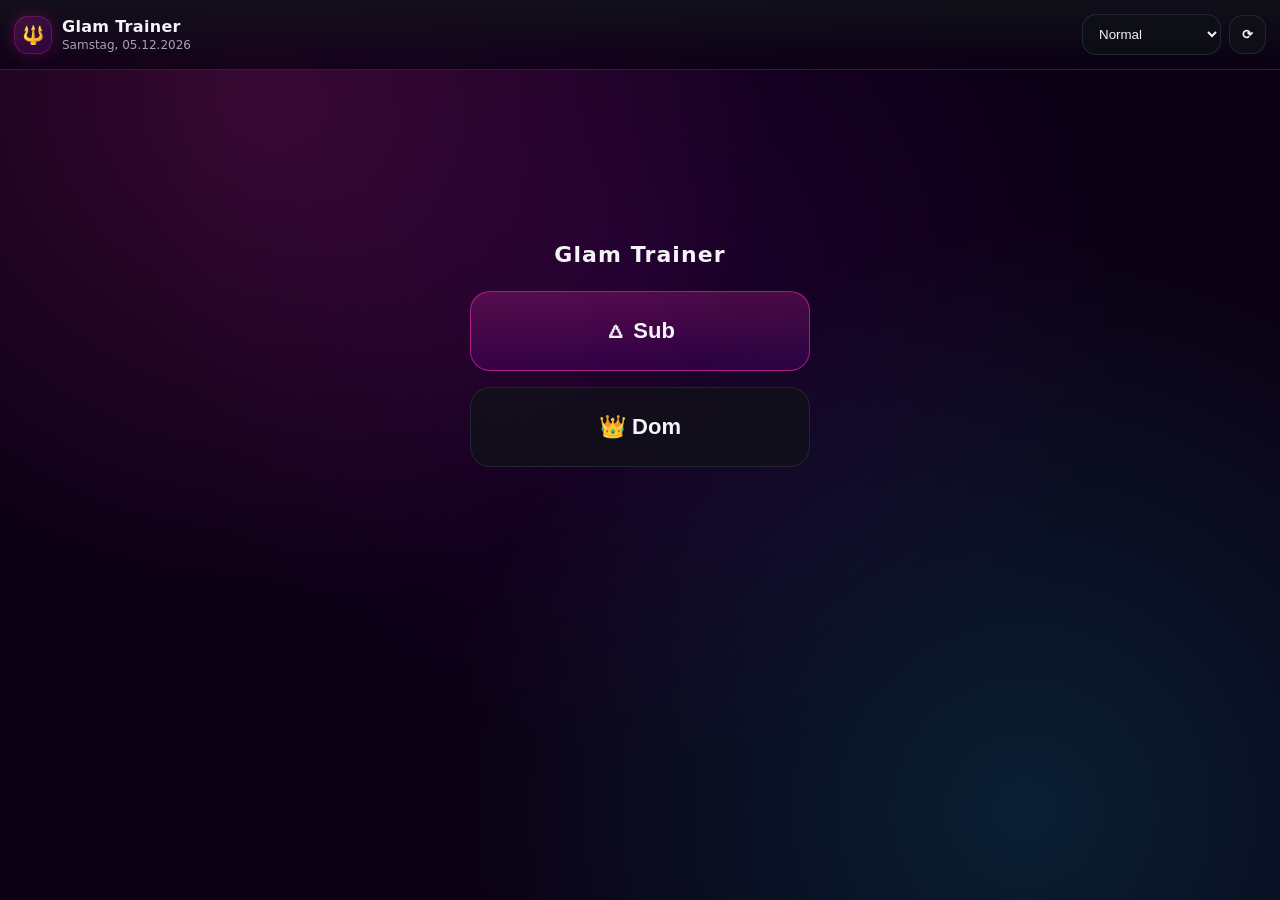
<file: index.html>
<!doctype html>
<html lang="de">
<head>
  <meta charset="utf-8" />
  <meta name="viewport" content="width=device-width, initial-scale=1" />
  <title>Glam Trainer</title>
  <meta name="theme-color" content="#0b0014" />
  <link rel="manifest" href="manifest.json" />
  <link rel="stylesheet" href="styles.css" />
</head>
<body>
  <div class="bg"></div>

  <header class="topbar">
    <div class="brand">
      <div class="brand-icon" aria-hidden="true">🔱</div>
      <div class="brand-text">
        <div class="brand-title">Glam Trainer</div>
        <div class="brand-sub" id="todayLabel"></div>
      </div>
    </div>
    <div class="top-actions">
      <select id="dayMode" class="select">
        <option value="aussetzen">Aussetzen</option>
        <option value="sanft">Sanft</option>
        <option value="normal" selected>Normal</option>
        <option value="herausfordernd">Herausfordernd</option>
      </select>
      <button class="btn secondary" id="btnSync" type="button" title="CSV neu laden">⟳</button>
    </div>
  </header>

  <main class="wrap">
    <section id="view"></section>
  </main>

  <nav class="bottomnav" id="bottomnav" style="display:none;"></nav>

  <div class="toast" id="toast" aria-live="polite"></div>

  <script src="app.js"></script>
</body>
</html>
</file>
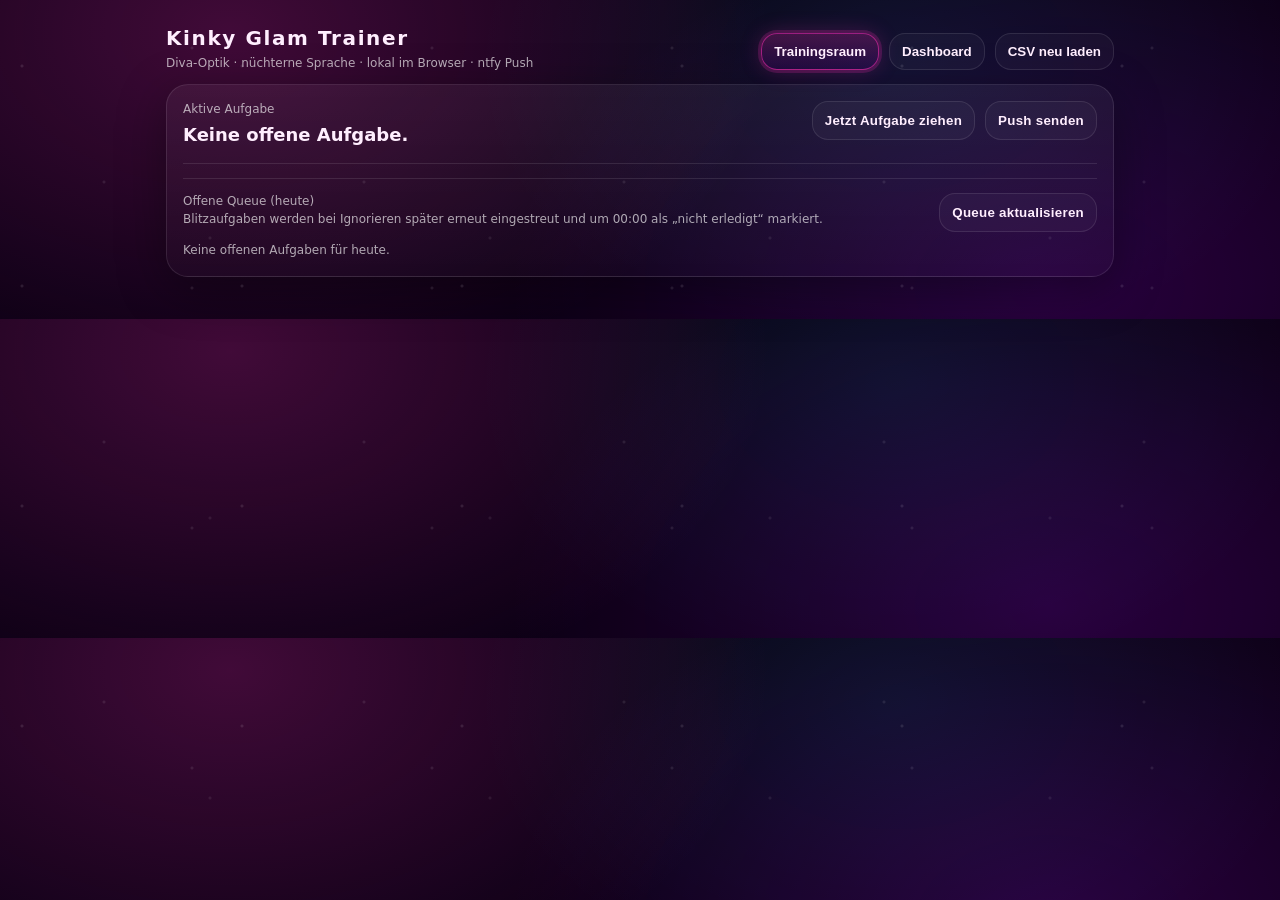
<file: Index.html>
<!doctype html>
<html lang="de">
<head>
<meta charset="utf-8" />
<meta name="viewport" content="width=device-width, initial-scale=1" />
<title>Kinky Glam Trainer</title>
<meta name="theme-color" content="#0b0014" />
<style>
:root{
  --bg:#0b0014;
  --panel:#12001f;
  --panel2:#170026;
  --line:rgba(255,255,255,.10);
  --text:#ffeefe;
  --muted:rgba(255,255,255,.65);
  --pink:#ff2fb7;
  --hot:#ff4fd4;
  --vio:#b300ff;
  --cyan:#00f0ff;
  --bad:#ff6ea8;
  --ok:#7dffbd;
  --r:22px;
}
*{box-sizing:border-box}
body{
  margin:0;
  color:var(--text);
  font-family:system-ui,-apple-system,Segoe UI,Roboto,Arial,sans-serif;
  background:
    radial-gradient(900px 600px at 18% 10%, rgba(255,47,183,.22), transparent 60%),
    radial-gradient(900px 600px at 82% 90%, rgba(179,0,255,.18), transparent 60%),
    radial-gradient(700px 500px at 70% 20%, rgba(0,240,255,.08), transparent 60%),
    var(--bg);
}
.wrap{max-width:980px;margin:0 auto;padding:26px 16px 42px}
header{
  display:flex;align-items:flex-end;justify-content:space-between;gap:12px;margin-bottom:14px
}
h1{margin:0;font-size:20px;font-weight:700;letter-spacing:.08em}
.sub{margin-top:6px;color:var(--muted);font-size:12px}
.topbar{
  display:flex;gap:10px;flex-wrap:wrap;align-items:center;justify-content:flex-end
}
.tab{
  border:1px solid var(--line);
  background:linear-gradient(180deg, rgba(255,47,183,.22), rgba(179,0,255,.10));
  color:var(--text);
  padding:10px 12px;border-radius:16px;cursor:pointer;font-weight:700
}
.tab.secondary{
  background:rgba(255,255,255,.03);
}
.tab.active{
  box-shadow:0 0 0 3px rgba(255,47,183,.18), 0 0 22px rgba(255,47,183,.22);
  border-color:rgba(255,47,183,.55);
}
.card{
  border:1px solid var(--line);
  background:linear-gradient(180deg, rgba(255,255,255,.05), rgba(255,255,255,.02));
  border-radius:var(--r);
  padding:16px;
  box-shadow:0 12px 48px rgba(0,0,0,.35);
}
.grid{display:grid;grid-template-columns:1.2fr .8fr;gap:14px}
@media (max-width:900px){.grid{grid-template-columns:1fr}}
.row{display:flex;gap:10px;flex-wrap:wrap;align-items:center}
.sep{height:1px;background:var(--line);margin:12px 0}
.small{color:var(--muted);font-size:12px;line-height:1.45}
label{font-size:12px;color:var(--muted);display:block;margin-bottom:6px}
input[type=text], input[type=number], input[type=time], select{
  width:100%;
  background:rgba(0,0,0,.22);
  border:1px solid var(--line);
  color:var(--text);
  padding:11px 12px;
  border-radius:16px;
  outline:none;
}
input[type=checkbox]{transform:scale(1.05)}
.btn{
  border:1px solid rgba(255,47,183,.55);
  background:linear-gradient(180deg, rgba(255,47,183,.28), rgba(179,0,255,.12));
  color:var(--text);
  padding:11px 12px;
  border-radius:16px;
  cursor:pointer;
  font-weight:800;
  letter-spacing:.02em;
}
.btn:hover{box-shadow:0 0 24px rgba(255,47,183,.18)}
.btn.secondary{
  border:1px solid var(--line);
  background:rgba(255,255,255,.03);
}
.btn.danger{
  border:1px solid rgba(255,110,168,.55);
  background:rgba(255,110,168,.10);
}
.pills{display:flex;gap:8px;flex-wrap:wrap}
.pill{
  padding:9px 10px;border-radius:999px;border:1px solid var(--line);
  background:rgba(255,255,255,.03);cursor:pointer;font-weight:750;font-size:12px
}
.pill.active{
  border-color:rgba(0,240,255,.55);
  box-shadow:0 0 0 3px rgba(0,240,255,.12);
}
.pill.off{opacity:.55}
.kpi{
  display:grid;grid-template-columns:repeat(2,minmax(0,1fr));gap:10px
}
.kpi .box{
  border:1px solid var(--line);
  background:rgba(0,0,0,.16);
  border-radius:18px;padding:12px
}
.kpi .n{font-size:18px;font-weight:900}
.kpi .t{font-size:12px;color:var(--muted);margin-top:4px}
.list{display:flex;flex-direction:column;gap:10px}
.entry{
  border:1px solid var(--line);
  background:rgba(0,0,0,.18);
  border-radius:18px;padding:12px
}
.entry .ts{font-size:12px;color:var(--muted);margin-bottom:6px}
.badge{display:inline-block;padding:4px 8px;border-radius:999px;border:1px solid var(--line);font-size:11px;color:var(--muted);margin-right:6px}
.badge.pink{border-color:rgba(255,47,183,.55);color:#ffd0f1}
.badge.cyan{border-color:rgba(0,240,255,.55);color:#c7fcff}
.badge.ok{border-color:rgba(125,255,189,.45);color:#c9ffe4}
.badge.bad{border-color:rgba(255,110,168,.45);color:#ffd0e2}
.toast{
  position:fixed;left:50%;transform:translateX(-50%);
  bottom:18px;z-index:50;
  background:rgba(16,0,30,.92);
  border:1px solid var(--line);
  padding:10px 12px;border-radius:16px;
  display:none;font-size:13px;
  box-shadow:0 16px 60px rgba(0,0,0,.5);
}
.error{
  display:none;margin-top:10px;
  border:1px solid rgba(255,110,168,.55);
  background:rgba(255,110,168,.10);
  padding:10px 12px;border-radius:16px;color:#ffe3ef
}
hr{border:0;height:1px;background:var(--line);margin:14px 0}
.glitter{
  position:fixed;inset:0;pointer-events:none;opacity:.15;
  background-image:
    radial-gradient(circle at 10% 30%, rgba(255,255,255,.7) 0 1px, transparent 2px),
    radial-gradient(circle at 40% 70%, rgba(255,255,255,.6) 0 1px, transparent 2px),
    radial-gradient(circle at 80% 20%, rgba(255,255,255,.6) 0 1px, transparent 2px),
    radial-gradient(circle at 75% 85%, rgba(255,255,255,.5) 0 1px, transparent 2px);
  background-size: 220px 220px, 260px 260px, 240px 240px, 280px 280px;
  animation: drift 18s linear infinite;
}
@keyframes drift{from{transform:translateY(0)}to{transform:translateY(-80px)}}
.scale{display:flex;gap:8px;flex-wrap:wrap}
.scale button{
  width:44px;height:40px;border-radius:14px;border:1px solid var(--line);
  background:rgba(255,255,255,.03);color:var(--text);cursor:pointer;font-weight:900
}
.scale button.active{
  border-color:rgba(255,47,183,.55);
  box-shadow:0 0 0 3px rgba(255,47,183,.15);
}
</style>
</head>
<body>
<div class="glitter"></div>
<div class="wrap">
  <header>
    <div>
      <h1>Kinky Glam Trainer</h1>
      <div class="sub">Diva-Optik · nüchterne Sprache · lokal im Browser · ntfy Push</div>
    </div>
    <div class="topbar">
      <button class="tab active" id="tabTrain">Trainingsraum</button>
      <button class="tab secondary" id="tabDash">Dashboard</button>
      <button class="tab secondary" id="btnReload">CSV neu laden</button>
    </div>
  </header>

  <div id="err" class="error"></div>

  <!-- Trainingsraum -->
  <div id="viewTrain" class="card">
    <div class="row" style="justify-content:space-between;align-items:flex-start">
      <div>
        <div class="small">Aktive Aufgabe</div>
        <div id="activeTitle" style="font-size:18px;font-weight:900;margin-top:6px">Keine offene Aufgabe.</div>
        <div id="activeMeta" class="small" style="margin-top:6px"></div>
      </div>
      <div class="row">
        <button class="btn secondary" id="btnGenerateNow">Jetzt Aufgabe ziehen</button>
        <button class="btn secondary" id="btnPushNow">Push senden</button>
      </div>
    </div>

    <div class="sep"></div>

    <div id="feedbackBlock" style="display:none;">
      <div class="row" style="gap:18px;align-items:flex-start">
        <div style="flex:1;min-width:240px">
          <div class="small">Gern gemacht (1–5)</div>
          <div class="scale" id="scaleGern"></div>
        </div>
        <div style="flex:1;min-width:240px">
          <div class="small">Leicht gefallen (1–5)</div>
          <div class="scale" id="scaleLeicht"></div>
        </div>
      </div>

      <div class="row" style="margin-top:12px">
        <button class="btn" id="btnDone">Erledigt speichern</button>
        <button class="btn secondary" id="btnAbort">Abbrechen</button>
      </div>

      <div class="small" style="margin-top:10px">Auch beim Abbrechen werden „gern“/„leicht“ gespeichert (für Ranking & Lernlogik).</div>
    </div>

    <hr>

    <div class="row" style="justify-content:space-between;align-items:flex-start">
      <div>
        <div class="small">Offene Queue (heute)</div>
        <div class="small">Blitzaufgaben werden bei Ignorieren später erneut eingestreut und um 00:00 als „nicht erledigt“ markiert.</div>
      </div>
      <div class="row">
        <button class="btn secondary" id="btnRefreshQueue">Queue aktualisieren</button>
      </div>
    </div>

    <div id="queueList" class="list" style="margin-top:10px"></div>
  </div>

  <!-- Dashboard -->
  <div id="viewDash" style="display:none;margin-top:14px">
    <div class="grid">
      <div class="card">
        <div class="row" style="justify-content:space-between">
          <div>
            <div class="small">Setup</div>
            <div style="font-weight:900;margin-top:6px">Topics</div>
          </div>
          <div class="small">Getrennt: Training / Reporting</div>
        </div>

        <div class="sep"></div>

        <div class="row">
          <div style="flex:1;min-width:240px">
            <label>ntfy Topic (Training)</label>
            <input type="text" id="topicTrain" placeholder="z.B. marlo-train-xyz">
          </div>
          <div style="flex:1;min-width:240px">
            <label>ntfy Topic (Reporting optional)</label>
            <input type="text" id="topicReport" placeholder="z.B. marlo-report-xyz">
          </div>
        </div>
        <div class="row">
          <div style="flex:1;min-width:240px">
            <label>ntfy Access Token (optional)</label>
            <input type="text" id="ntfyToken" placeholder="leer lassen, wenn nicht genutzt">
          </div>
          <div style="flex:1;min-width:240px">
            <label>Reporting aktiv</label>
            <div class="row" style="margin-top:10px">
              <label class="small" style="margin:0"><input type="checkbox" id="reportOnDone"> Bei erledigt/abbruch Push an Reporting-Topic</label>
            </div>
          </div>
        </div>

        <div class="row" style="margin-top:10px">
          <button class="btn secondary" id="btnSaveSettings">Speichern</button>
          <button class="btn secondary" id="btnTestPush">Push testen</button>
        </div>

        <hr>

        <div class="row" style="justify-content:space-between;align-items:flex-start">
          <div>
            <div style="font-weight:900">Aufgaben-Planer</div>
            <div class="small">Rubriken sind dynamisch aus tasks.csv. Pro Rubrik kannst du mehrere Aufgaben aktivieren oder „random aus Rubrik“.</div>
          </div>
          <div class="row">
            <button class="btn secondary" id="btnAddPlan">Plan hinzufügen</button>
          </div>
        </div>

        <div id="plans" class="list" style="margin-top:12px"></div>

        <hr>

        <div class="row" style="justify-content:space-between;align-items:flex-start">
          <div>
            <div style="font-weight:900">Ziele</div>
            <div class="small">Ziele kommen aus goals.csv. Mehrere Ziele können aktiv sein. Fortschritt über Stufen (1..Ende), % automatisch.</div>
          </div>
          <div class="row">
            <button class="btn secondary" id="btnAddGoal">Ziel aktivieren</button>
          </div>
        </div>

        <div id="activeGoals" class="list" style="margin-top:12px"></div>

        <hr>

        <div class="row">
          <button class="btn danger" id="btnClearAll">Alles löschen (Try & Error)</button>
        </div>
        <div class="small" style="margin-top:8px">Löscht nur lokale Browserdaten für dieses Tool.</div>
      </div>

      <div class="card">
        <div style="font-weight:900">Statistiken</div>
        <div class="small">Ranking erst ab 5 Vorkommen. Skalen 1–5. Ziele = % aus Stufen.</div>

        <div class="sep"></div>

        <div class="kpi">
          <div class="box">
            <div class="n" id="kpiTotal">0</div>
            <div class="t">Einträge (30 Tage)</div>
          </div>
          <div class="box">
            <div class="n" id="kpiDone">0%</div>
            <div class="t">Erledigt-Quote (30 Tage)</div>
          </div>
        </div>

        <div class="sep"></div>

        <div style="font-weight:900">Ranking Rubriken</div>
        <div id="rankRubrik" class="list" style="margin-top:10px"></div>

        <div class="sep"></div>

        <div style="font-weight:900">Ranking Aufgaben (positiv)</div>
        <div id="rankTasks" class="list" style="margin-top:10px"></div>

        <div class="sep"></div>

        <div style="font-weight:900">Zielerreichung</div>
        <div id="goalProgress" class="list" style="margin-top:10px"></div>
      </div>
    </div>

    <div class="card" style="margin-top:14px">
      <div class="row" style="justify-content:space-between;align-items:flex-start">
        <div>
          <div style="font-weight:900">Logbook</div>
          <div class="small">Einträge sind einzeln löschbar (Try & Error). Tageswechsel markiert offene Aufgaben als nicht erledigt.</div>
        </div>
        <div class="row">
          <button class="btn secondary" id="btnRefreshLog">Aktualisieren</button>
        </div>
      </div>
      <div id="logList" class="list" style="margin-top:12px"></div>
    </div>
  </div>
</div>

<div class="toast" id="toast"></div>

<script>
/* ---------- Storage Keys ---------- */
const K = {
  SETTINGS: "kg_settings_v1",
  TASKS: "kg_tasks_data_v1",
  GOALS: "kg_goals_data_v1",
  PLANS: "kg_plans_v1",
  ACTIVE_GOALS: "kg_active_goals_v1",
  QUEUE: "kg_queue_v1",
  LOG: "kg_log_v1",
  LAST_ROLLOVER: "kg_last_rollover_v1",
  DISABLED_TASKS: "kg_disabled_tasks_v1"
};

const $ = (id)=>document.getElementById(id);

function toast(msg){
  const t=$("toast");
  t.textContent=msg;
  t.style.display="block";
  setTimeout(()=>t.style.display="none",1400);
}
function setError(msg){
  const e=$("err");
  if(!msg){ e.style.display="none"; e.textContent=""; return; }
  e.style.display="block"; e.textContent=msg;
}
function nowLocal(){ return new Date(); }
function startOfToday(d=new Date()){
  const x=new Date(d); x.setHours(0,0,0,0); return x;
}
function dayKey(d=new Date()){
  const x=startOfToday(d);
  return x.toISOString().slice(0,10);
}

/* ---------- State ---------- */
let TASKS=[];       // from tasks.csv
let GOALS=[];       // from goals.csv
let SETTINGS = loadJson(K.SETTINGS, {topicTrain:"", topicReport:"", token:"", reportOnDone:false});
let PLANS = loadJson(K.PLANS, []); // task plans
let ACTIVE_GOALS = loadJson(K.ACTIVE_GOALS, []); // active goal configs
let QUEUE = loadJson(K.QUEUE, []); // items scheduled for today (and open)
let LOG = loadJson(K.LOG, []);     // completed/aborted items
let DISABLED = loadJson(K.DISABLED_TASKS, {}); // taskId -> true

/* ---------- JSON helpers ---------- */
function loadJson(key, fallback){
  try{
    const v=localStorage.getItem(key);
    return v ? JSON.parse(v) : fallback;
  }catch{ return fallback; }
}
function saveJson(key, value){
  localStorage.setItem(key, JSON.stringify(value));
}

/* ---------- CSV parsing ---------- */
function parseCSV(text){
  const lines = text.split(/\r?\n/).map(l=>l.trim()).filter(Boolean);
  if(!lines.length) return {header:[], rows:[]};
  const headerLine = lines.shift();
  const sep = headerLine.includes(";") ? ";" : ",";
  const header = headerLine.split(sep).map(s=>s.trim().toLowerCase());
  const rows = lines.map(line=>{
    const parts = line.split(sep).map(s=>(s??"").trim());
    const obj={};
    header.forEach((h,i)=>obj[h]=parts[i] ?? "");
    return obj;
  });
  return {header, rows};
}

/* ---------- Load CSV files ---------- */
async function loadCSVs(){
  // tasks.csv
  const tRes = await fetch("tasks.csv", {cache:"no-store"});
  if(!tRes.ok) throw new Error("tasks.csv nicht gefunden (muss neben index.html liegen).");
  const tText = await tRes.text();
  const t = parseCSV(tText);

  // required headers
  const reqT = ["typ","rubrik","titel","klasse"];
  for(const r of reqT) if(!t.header.includes(r)) throw new Error("tasks.csv Header erwartet: typ;rubrik;titel;klasse;...");
  TASKS = t.rows
    .filter(r => (r.typ||"").toLowerCase()==="aufgabe" && r.rubrik && r.titel && r.klasse)
    .map(r => ({
      id: `task:${r.rubrik}::${r.titel}`.toLowerCase(),
      rubrik: r.rubrik.trim(),
      titel: r.titel.trim(),
      klasse: (r.klasse||"").trim().toLowerCase(),
      standard_dauer: (r.standard_dauer||"").trim()
    }));

  // goals.csv
  const gRes = await fetch("goals.csv", {cache:"no-store"});
  if(!gRes.ok) throw new Error("goals.csv nicht gefunden (muss neben index.html liegen).");
  const gText = await gRes.text();
  const g = parseCSV(gText);
  const reqG = ["ziel","end_stufe"];
  for(const r of reqG) if(!g.header.includes(r)) throw new Error("goals.csv Header erwartet: ziel;end_stufe;...");
  GOALS = g.rows
    .filter(r => r.ziel && r.end_stufe)
    .map(r => ({
      id: `goal:${r.ziel}`.toLowerCase(),
      ziel: r.ziel.trim(),
      end_stufe: Math.max(1, parseInt(r.end_stufe,10) || 1),
      beschreibung: (r.beschreibung||"").trim()
    }));

  saveJson(K.TASKS, TASKS);
  saveJson(K.GOALS, GOALS);
}

/* ---------- ntfy push ---------- */
async function ntfyPush(topic, title, message, tags="bell", priority="default"){
  if(!topic) throw new Error("ntfy Topic fehlt.");
  const headers = {
    "Content-Type":"text/plain; charset=utf-8",
    "Title": title,
    "Tags": tags,
    "Priority": priority
  };
  if(SETTINGS.token) headers["Authorization"] = `Bearer ${SETTINGS.token}`;
  const res = await fetch(`https://ntfy.sh/${encodeURIComponent(topic)}`, {
    method:"POST", headers, body: message
  });
  if(!res.ok){
    const txt = await res.text();
    throw new Error(`Push fehlgeschlagen (${res.status}): ${txt.slice(0,140)}`);
  }
}

/* ---------- Tabs ---------- */
function setTab(which){
  const train=$("tabTrain"), dash=$("tabDash");
  const vTrain=$("viewTrain"), vDash=$("viewDash");
  if(which==="train"){
    train.classList.add("active"); dash.classList.remove("active");
    train.classList.remove("secondary"); dash.classList.add("secondary");
    vTrain.style.display="block"; vDash.style.display="none";
  }else{
    dash.classList.add("active"); train.classList.remove("active");
    dash.classList.remove("secondary"); train.classList.add("secondary");
    vDash.style.display="block"; vTrain.style.display="none";
  }
}

/* ---------- Plans (Tasks scheduling setup) ---------- */
/*
Plan structure:
{
  id,
  rubrik,
  mode: "random_rubrik" | "fixed_tasks",
  taskIds: [], // if fixed
  countType: "day"|"week",
  count: number,
  windowType: "range"|"fixed",
  from:"18:00", to:"22:00",
  times:["09:00","21:30"],
  enabled:true
}
*/
function uniqRubriken(){
  return [...new Set(TASKS.map(t=>t.rubrik))].sort((a,b)=>a.localeCompare(b,"de"));
}
function tasksInRubrik(r){ return TASKS.filter(t=>t.rubrik===r); }

function addPlan(){
  const rubriken = uniqRubriken();
  const first = rubriken[0] || "";
  const plan = {
    id: `plan:${Date.now()}:${Math.floor(Math.random()*10000)}`,
    rubrik: first,
    mode: "random_rubrik",
    taskIds: [],
    countType: "day",
    count: 3,
    windowType: "range",
    from: "08:00",
    to: "22:00",
    times: ["09:00","21:30"],
    enabled: true
  };
  PLANS.unshift(plan);
  saveJson(K.PLANS, PLANS);
  renderPlans();
  toast("Plan hinzugefügt.");
}

function renderPlans(){
  const box=$("plans");
  box.innerHTML="";
  if(!PLANS.length){
    box.innerHTML = `<div class="small">Noch keine Pläne. „Plan hinzufügen“.</div>`;
    return;
  }
  for(const p of PLANS){
    const div=document.createElement("div");
    div.className="entry";
    const rubOpts = uniqRubriken().map(r=>`<option ${r===p.rubrik?"selected":""}>${escapeHtml(r)}</option>`).join("");
    const rubTasks = tasksInRubrik(p.rubrik)
      .sort((a,b)=>a.titel.localeCompare(b.titel,"de"))
      .map(t=>{
        const dis = DISABLED[t.id] ? ` (deaktiviert)` : ``;
        const checked = p.taskIds.includes(t.id) ? "checked" : "";
        return `<label class="small" style="display:flex;gap:8px;align-items:center;margin:6px 0;">
          <input type="checkbox" data-plan-task="${p.id}" value="${escapeHtml(t.id)}" ${checked}>
          <span>${escapeHtml(t.titel)} <span class="small" style="opacity:.7">[${escapeHtml(t.klasse)}]${dis}</span></span>
        </label>`;
      }).join("");

    div.innerHTML = `
      <div class="ts">
        <span class="badge pink">Plan</span>
        <span class="badge">${p.enabled ? "aktiv" : "pausiert"}</span>
        <span class="badge cyan">${escapeHtml(p.countType)}: ${p.count}×</span>
      </div>

      <div class="row" style="align-items:flex-start">
        <div style="flex:1;min-width:220px">
          <label>Rubrik</label>
          <select data-plan-rubrik="${p.id}">${rubOpts}</select>
        </div>
        <div style="flex:1;min-width:220px">
          <label>Auswahlmodus</label>
          <select data-plan-mode="${p.id}">
            <option value="random_rubrik" ${p.mode==="random_rubrik"?"selected":""}>Zufällig aus Rubrik</option>
            <option value="fixed_tasks" ${p.mode==="fixed_tasks"?"selected":""}>Konkrete Aufgaben</option>
          </select>
        </div>
        <div style="flex:1;min-width:180px">
          <label>Häufigkeit</label>
          <div class="row" style="gap:8px">
            <input type="number" min="1" step="1" value="${p.count}" data-plan-count="${p.id}" style="max-width:120px">
            <select data-plan-counttype="${p.id}" style="max-width:160px">
              <option value="day" ${p.countType==="day"?"selected":""}>pro Tag</option>
              <option value="week" ${p.countType==="week"?"selected":""}>pro Woche</option>
            </select>
          </div>
        </div>
      </div>

      <div class="row" style="margin-top:8px;align-items:flex-start">
        <div style="flex:1;min-width:220px">
          <label>Zeitsteuerung</label>
          <select data-plan-windowtype="${p.id}">
            <option value="range" ${p.windowType==="range"?"selected":""}>Zufällig im Zeitraum</option>
            <option value="fixed" ${p.windowType==="fixed"?"selected":""}>Fixe Uhrzeiten</option>
          </select>
        </div>
        <div style="flex:1;min-width:220px" data-plan-rangeblock="${p.id}" ${p.windowType==="range"?"":"style='display:none'"} >
          <label>Zeitraum</label>
          <div class="row">
            <input type="time" value="${p.from}" data-plan-from="${p.id}">
            <input type="time" value="${p.to}" data-plan-to="${p.id}">
          </div>
        </div>
        <div style="flex:1;min-width:220px" data-plan-fixedblock="${p.id}" ${p.windowType==="fixed"?"":"style='display:none'"} >
          <label>Uhrzeiten (kommagetrennt)</label>
          <input type="text" value="${escapeHtml((p.times||[]).join(", "))}" data-plan-times="${p.id}" placeholder="z.B. 09:00, 21:30">
        </div>
      </div>

      <div class="sep"></div>

      <div data-plan-taskblock="${p.id}" ${p.mode==="fixed_tasks"?"":"style='display:none'"} >
        <div class="small">Konkrete Aufgaben aktivieren (mehrere möglich):</div>
        <div style="margin-top:6px">${rubTasks || `<div class="small">Keine Aufgaben in dieser Rubrik.</div>`}</div>
      </div>

      <div class="row" style="margin-top:10px">
        <button class="btn secondary" data-plan-toggle="${p.id}">${p.enabled ? "Pausieren" : "Aktivieren"}</button>
        <button class="btn secondary" data-plan-delete="${p.id}">Entfernen</button>
        <button class="btn secondary" data-plan-generate="${p.id}">Heute planen</button>
      </div>
    `;
    box.appendChild(div);
  }

  // wire events
  box.querySelectorAll("[data-plan-rubrik]").forEach(sel=>{
    sel.onchange=()=>{
      const id=sel.getAttribute("data-plan-rubrik");
      const p=PLANS.find(x=>x.id===id);
      p.rubrik=sel.value;
      // reset fixed tasks when rubrik changes
      p.taskIds = [];
      saveJson(K.PLANS, PLANS);
      renderPlans();
    };
  });
  box.querySelectorAll("[data-plan-mode]").forEach(sel=>{
    sel.onchange=()=>{
      const id=sel.getAttribute("data-plan-mode");
      const p=PLANS.find(x=>x.id===id);
      p.mode=sel.value;
      saveJson(K.PLANS, PLANS);
      renderPlans();
    };
  });
  box.querySelectorAll("[data-plan-count]").forEach(inp=>{
    inp.onchange=()=>{
      const id=inp.getAttribute("data-plan-count");
      const p=PLANS.find(x=>x.id===id);
      p.count=Math.max(1, parseInt(inp.value||"1",10));
      saveJson(K.PLANS, PLANS);
      toast("Gespeichert.");
    };
  });
  box.querySelectorAll("[data-plan-counttype]").forEach(sel=>{
    sel.onchange=()=>{
      const id=sel.getAttribute("data-plan-counttype");
      const p=PLANS.find(x=>x.id===id);
      p.countType=sel.value;
      saveJson(K.PLANS, PLANS);
      toast("Gespeichert.");
    };
  });
  box.querySelectorAll("[data-plan-windowtype]").forEach(sel=>{
    sel.onchange=()=>{
      const id=sel.getAttribute("data-plan-windowtype");
      const p=PLANS.find(x=>x.id===id);
      p.windowType=sel.value;
      saveJson(K.PLANS, PLANS);
      renderPlans();
    };
  });
  box.querySelectorAll("[data-plan-from]").forEach(inp=>{
    inp.onchange=()=>{
      const id=inp.getAttribute("data-plan-from");
      const p=PLANS.find(x=>x.id===id);
      p.from=inp.value;
      saveJson(K.PLANS, PLANS);
    };
  });
  box.querySelectorAll("[data-plan-to]").forEach(inp=>{
    inp.onchange=()=>{
      const id=inp.getAttribute("data-plan-to");
      const p=PLANS.find(x=>x.id===id);
      p.to=inp.value;
      saveJson(K.PLANS, PLANS);
    };
  });
  box.querySelectorAll("[data-plan-times]").forEach(inp=>{
    inp.onchange=()=>{
      const id=inp.getAttribute("data-plan-times");
      const p=PLANS.find(x=>x.id===id);
      p.times = String(inp.value||"").split(",").map(s=>s.trim()).filter(Boolean);
      saveJson(K.PLANS, PLANS);
      toast("Uhrzeiten gespeichert.");
    };
  });
  box.querySelectorAll("input[data-plan-task]").forEach(ch=>{
    ch.onchange=()=>{
      const planId=ch.getAttribute("data-plan-task");
      const p=PLANS.find(x=>x.id===planId);
      const taskId=ch.value;
      if(ch.checked){
        if(!p.taskIds.includes(taskId)) p.taskIds.push(taskId);
      }else{
        p.taskIds = p.taskIds.filter(x=>x!==taskId);
      }
      saveJson(K.PLANS, PLANS);
    };
  });
  box.querySelectorAll("[data-plan-toggle]").forEach(btn=>{
    btn.onclick=()=>{
      const id=btn.getAttribute("data-plan-toggle");
      const p=PLANS.find(x=>x.id===id);
      p.enabled=!p.enabled;
      saveJson(K.PLANS, PLANS);
      renderPlans();
    };
  });
  box.querySelectorAll("[data-plan-delete]").forEach(btn=>{
    btn.onclick=()=>{
      const id=btn.getAttribute("data-plan-delete");
      PLANS = PLANS.filter(x=>x.id!==id);
      saveJson(K.PLANS, PLANS);
      renderPlans();
      toast("Plan entfernt.");
    };
  });
  box.querySelectorAll("[data-plan-generate]").forEach(btn=>{
    btn.onclick=()=>{
      const id=btn.getAttribute("data-plan-generate");
      const p=PLANS.find(x=>x.id===id);
      planForToday([p]);
      toast("Heute geplant.");
      renderQueue();
      renderTrainFocus();
    };
  });
}

/* ---------- Goals activation ---------- */
/*
Active goal structure:
{
 id, goalId,
 active:true,
 currentStufe: 1,
 // scheduling
 countType:"week"|"day",
 count: 3,
 windowType:"range"|"fixed",
 from:"18:00", to:"22:00",
 times:["20:00"]
}
*/
function addGoal(){
  if(!GOALS.length){ setError("goals.csv enthält keine Ziele."); return; }
  const g=GOALS[0];
  const cfg = {
    id: `ag:${Date.now()}:${Math.floor(Math.random()*10000)}`,
    goalId: g.id,
    active: true,
    currentStufe: 1,
    countType:"week",
    count: 3,
    windowType:"fixed",
    from:"08:00",
    to:"22:00",
    times:["20:00"]
  };
  ACTIVE_GOALS.unshift(cfg);
  saveJson(K.ACTIVE_GOALS, ACTIVE_GOALS);
  renderActiveGoals();
  toast("Ziel aktiviert.");
}

function getGoalById(id){ return GOALS.find(g=>g.id===id); }

function renderActiveGoals(){
  const box=$("activeGoals");
  box.innerHTML="";
  if(!ACTIVE_GOALS.length){
    box.innerHTML = `<div class="small">Noch keine aktiven Ziele. „Ziel aktivieren“.</div>`;
    return;
  }
  for(const ag of ACTIVE_GOALS){
    const g=getGoalById(ag.goalId);
    if(!g) continue;
    const pct = Math.min(100, Math.round((ag.currentStufe / g.end_stufe) * 100));
    const goalOpts = GOALS
      .slice()
      .sort((a,b)=>a.ziel.localeCompare(b.ziel,"de"))
      .map(x=>`<option value="${escapeHtml(x.id)}" ${x.id===ag.goalId?"selected":""}>${escapeHtml(x.ziel)} (Ende ${x.end_stufe})</option>`).join("");

    const div=document.createElement("div");
    div.className="entry";
    div.innerHTML = `
      <div class="ts">
        <span class="badge cyan">Ziel</span>
        <span class="badge">${ag.active ? "aktiv" : "pausiert"}</span>
        <span class="badge pink">${pct}%</span>
      </div>

      <div style="font-weight:900">${escapeHtml(g.ziel)}</div>
      ${g.beschreibung ? `<div class="small" style="margin-top:4px">${escapeHtml(g.beschreibung)}</div>` : ""}

      <div class="row" style="margin-top:10px;align-items:flex-start">
        <div style="flex:1;min-width:260px">
          <label>Ziel wählen</label>
          <select data-goal-select="${ag.id}">${goalOpts}</select>
        </div>
        <div style="flex:1;min-width:200px">
          <label>Aktuelle Stufe</label>
          <div class="row" style="gap:8px">
            <input type="number" min="0" step="1" value="${ag.currentStufe}" data-goal-stufe="${ag.id}" style="max-width:140px">
            <button class="btn secondary" data-goal-back="${ag.id}">-1</button>
            <button class="btn secondary" data-goal-fwd="${ag.id}">+1</button>
          </div>
          <div class="small">Ende: ${g.end_stufe}</div>
        </div>
      </div>

      <div class="row" style="margin-top:10px;align-items:flex-start">
        <div style="flex:1;min-width:220px">
          <label>Häufigkeit</label>
          <div class="row" style="gap:8px">
            <input type="number" min="1" step="1" value="${ag.count}" data-goal-count="${ag.id}" style="max-width:120px">
            <select data-goal-counttype="${ag.id}" style="max-width:160px">
              <option value="day" ${ag.countType==="day"?"selected":""}>pro Tag</option>
              <option value="week" ${ag.countType==="week"?"selected":""}>pro Woche</option>
            </select>
          </div>
        </div>
        <div style="flex:1;min-width:220px">
          <label>Zeitsteuerung</label>
          <select data-goal-windowtype="${ag.id}">
            <option value="range" ${ag.windowType==="range"?"selected":""}>Zufällig im Zeitraum</option>
            <option value="fixed" ${ag.windowType==="fixed"?"selected":""}>Fixe Uhrzeiten</option>
          </select>
        </div>
        <div style="flex:1;min-width:220px" data-goal-range="${ag.id}" ${ag.windowType==="range"?"":"style='display:none'"} >
          <label>Zeitraum</label>
          <div class="row">
            <input type="time" value="${ag.from}" data-goal-from="${ag.id}">
            <input type="time" value="${ag.to}" data-goal-to="${ag.id}">
          </div>
        </div>
        <div style="flex:1;min-width:220px" data-goal-fixed="${ag.id}" ${ag.windowType==="fixed"?"":"style='display:none'"} >
          <label>Uhrzeiten (kommagetrennt)</label>
          <input type="text" value="${escapeHtml((ag.times||[]).join(", "))}" data-goal-times="${ag.id}" placeholder="z.B. 20:00, 21:30">
        </div>
      </div>

      <div class="row" style="margin-top:10px">
        <button class="btn secondary" data-goal-toggle="${ag.id}">${ag.active ? "Pausieren" : "Aktivieren"}</button>
        <button class="btn secondary" data-goal-delete="${ag.id}">Entfernen</button>
        <button class="btn secondary" data-goal-plan="${ag.id}">Heute planen</button>
      </div>
    `;
    box.appendChild(div);
  }

  // wire
  box.querySelectorAll("[data-goal-select]").forEach(sel=>{
    sel.onchange=()=>{
      const id=sel.getAttribute("data-goal-select");
      const ag=ACTIVE_GOALS.find(x=>x.id===id);
      ag.goalId=sel.value;
      // clamp stufe to new goal
      const g=getGoalById(ag.goalId);
      ag.currentStufe=Math.min(Math.max(0, ag.currentStufe), g.end_stufe);
      saveJson(K.ACTIVE_GOALS, ACTIVE_GOALS);
      renderActiveGoals();
      renderStats();
    };
  });
  box.querySelectorAll("[data-goal-stufe]").forEach(inp=>{
    inp.onchange=()=>{
      const id=inp.getAttribute("data-goal-stufe");
      const ag=ACTIVE_GOALS.find(x=>x.id===id);
      const g=getGoalById(ag.goalId);
      ag.currentStufe=Math.min(Math.max(0, parseInt(inp.value||"0",10)), g.end_stufe);
      saveJson(K.ACTIVE_GOALS, ACTIVE_GOALS);
      renderActiveGoals();
      renderStats();
    };
  });
  box.querySelectorAll("[data-goal-back]").forEach(btn=>{
    btn.onclick=()=>{
      const id=btn.getAttribute("data-goal-back");
      const ag=ACTIVE_GOALS.find(x=>x.id===id);
      ag.currentStufe=Math.max(0, ag.currentStufe-1);
      saveJson(K.ACTIVE_GOALS, ACTIVE_GOALS);
      renderActiveGoals();
      renderStats();
    };
  });
  box.querySelectorAll("[data-goal-fwd]").forEach(btn=>{
    btn.onclick=()=>{
      const id=btn.getAttribute("data-goal-fwd");
      const ag=ACTIVE_GOALS.find(x=>x.id===id);
      const g=getGoalById(ag.goalId);
      ag.currentStufe=Math.min(g.end_stufe, ag.currentStufe+1);
      saveJson(K.ACTIVE_GOALS, ACTIVE_GOALS);
      renderActiveGoals();
      renderStats();
    };
  });
  box.querySelectorAll("[data-goal-count]").forEach(inp=>{
    inp.onchange=()=>{
      const id=inp.getAttribute("data-goal-count");
      const ag=ACTIVE_GOALS.find(x=>x.id===id);
      ag.count=Math.max(1, parseInt(inp.value||"1",10));
      saveJson(K.ACTIVE_GOALS, ACTIVE_GOALS);
      toast("Gespeichert.");
    };
  });
  box.querySelectorAll("[data-goal-counttype]").forEach(sel=>{
    sel.onchange=()=>{
      const id=sel.getAttribute("data-goal-counttype");
      const ag=ACTIVE_GOALS.find(x=>x.id===id);
      ag.countType=sel.value;
      saveJson(K.ACTIVE_GOALS, ACTIVE_GOALS);
      toast("Gespeichert.");
    };
  });
  box.querySelectorAll("[data-goal-windowtype]").forEach(sel=>{
    sel.onchange=()=>{
      const id=sel.getAttribute("data-goal-windowtype");
      const ag=ACTIVE_GOALS.find(x=>x.id===id);
      ag.windowType=sel.value;
      saveJson(K.ACTIVE_GOALS, ACTIVE_GOALS);
      renderActiveGoals();
    };
  });
  box.querySelectorAll("[data-goal-from]").forEach(inp=>{
    inp.onchange=()=>{
      const id=inp.getAttribute("data-goal-from");
      const ag=ACTIVE_GOALS.find(x=>x.id===id);
      ag.from=inp.value;
      saveJson(K.ACTIVE_GOALS, ACTIVE_GOALS);
    };
  });
  box.querySelectorAll("[data-goal-to]").forEach(inp=>{
    inp.onchange=()=>{
      const id=inp.getAttribute("data-goal-to");
      const ag=ACTIVE_GOALS.find(x=>x.id===id);
      ag.to=inp.value;
      saveJson(K.ACTIVE_GOALS, ACTIVE_GOALS);
    };
  });
  box.querySelectorAll("[data-goal-times]").forEach(inp=>{
    inp.onchange=()=>{
      const id=inp.getAttribute("data-goal-times");
      const ag=ACTIVE_GOALS.find(x=>x.id===id);
      ag.times = String(inp.value||"").split(",").map(s=>s.trim()).filter(Boolean);
      saveJson(K.ACTIVE_GOALS, ACTIVE_GOALS);
      toast("Uhrzeiten gespeichert.");
    };
  });
  box.querySelectorAll("[data-goal-toggle]").forEach(btn=>{
    btn.onclick=()=>{
      const id=btn.getAttribute("data-goal-toggle");
      const ag=ACTIVE_GOALS.find(x=>x.id===id);
      ag.active=!ag.active;
      saveJson(K.ACTIVE_GOALS, ACTIVE_GOALS);
      renderActiveGoals();
    };
  });
  box.querySelectorAll("[data-goal-delete]").forEach(btn=>{
    btn.onclick=()=>{
      const id=btn.getAttribute("data-goal-delete");
      ACTIVE_GOALS = ACTIVE_GOALS.filter(x=>x.id!==id);
      saveJson(K.ACTIVE_GOALS, ACTIVE_GOALS);
      renderActiveGoals();
      renderStats();
      toast("Ziel entfernt.");
    };
  });
  box.querySelectorAll("[data-goal-plan]").forEach(btn=>{
    btn.onclick=()=>{
      const id=btn.getAttribute("data-goal-plan");
      const ag=ACTIVE_GOALS.find(x=>x.id===id);
      planGoalsForToday([ag]);
      toast("Ziel für heute geplant.");
      renderQueue();
      renderTrainFocus();
    };
  });
}

/* ---------- Queue planning ---------- */
/*
Queue item structure:
{
  id,
  kind: "task" | "goal",
  planId/goalActiveId,
  dueAt: ISO string,
  createdDay: "YYYY-MM-DD",
  title,
  rubrik,
  klasse,
  goalId,
  goalStufe,
  status: "open" | "done" | "aborted" | "missed"
  isBlitz: boolean
  lastPushedAt?
}
*/
function timeToDateToday(hhmm){
  const [h,m]=String(hhmm||"").split(":").map(Number);
  if(!Number.isFinite(h)||!Number.isFinite(m)) return null;
  const d=new Date(); d.setHours(h,m,0,0);
  return d;
}
function randomBetween(from, to){
  const a=timeToDateToday(from), b=timeToDateToday(to);
  if(!a||!b) return null;
  if(b<=a) return null;
  const t=a.getTime() + Math.random()*(b.getTime()-a.getTime());
  return new Date(t);
}
function scheduleMoments(count, windowType, from, to, times){
  const out=[];
  if(windowType==="fixed"){
    const list=(times||[]).map(t=>timeToDateToday(t)).filter(Boolean).filter(d=>d.getTime()>Date.now());
    // if fixed list shorter than count: repeat next days? For today only -> cap
    return list.slice(0, count);
  }else{
    for(let i=0;i<count;i++){
      const d=randomBetween(from,to);
      if(d && d.getTime()>Date.now()) out.push(d);
    }
    out.sort((a,b)=>a-b);
    return out;
  }
}
function pickFromPool(pool){
  if(!pool.length) return null;
  return pool[Math.floor(Math.random()*pool.length)];
}

function planForToday(plans=PLANS){
  const today = dayKey();
  // remove any queued items that are for today but already done? keep. We'll only ADD new "open" events.
  for(const p of plans){
    if(!p.enabled) continue;
    if(!p.rubrik) continue;
    let count = Math.max(1, parseInt(p.count||"1",10));
    // weekly -> spread: naive approach: plan only a portion today if not enough planned this week
    if(p.countType==="week"){
      // plan ~ceil(count/7) today
      count = Math.max(1, Math.ceil(count / 7));
    }
    const moments = scheduleMoments(count, p.windowType, p.from, p.to, p.times);

    for(const due of moments){
      const dueAt = due.toISOString();
      // pick task
      let task=null;
      if(p.mode==="fixed_tasks" && (p.taskIds||[]).length){
        const pool = p.taskIds.map(id=>TASKS.find(t=>t.id===id)).filter(Boolean).filter(t=>!DISABLED[t.id]);
        task = pickFromPool(pool);
      }else{
        const pool = tasksInRubrik(p.rubrik).filter(t=>!DISABLED[t.id]);
        task = pickFromPool(pool);
      }
      if(!task) continue;

      // avoid duplicates at same dueAt/title for today
      const exists = QUEUE.some(q=>q.createdDay===today && q.kind==="task" && q.dueAt===dueAt && q.title===task.titel);
      if(exists) continue;

      const isBlitz = (task.standard_dauer && task.standard_dauer.toLowerCase().includes("min")) ? (parseInt(task.standard_dauer,10) <= 10) : false;

      QUEUE.push({
        id: `q:${Date.now()}:${Math.floor(Math.random()*10000)}`,
        kind:"task",
        planId: p.id,
        dueAt,
        createdDay: today,
        title: task.titel,
        rubrik: task.rubrik,
        klasse: task.klasse,
        standard_dauer: task.standard_dauer,
        status:"open",
        isBlitz
      });
    }
  }
  saveJson(K.QUEUE, QUEUE);
}

function planGoalsForToday(activeGoals=ACTIVE_GOALS){
  const today = dayKey();
  for(const ag of activeGoals){
    if(!ag.active) continue;
    const g=getGoalById(ag.goalId);
    if(!g) continue;
    let count = Math.max(1, parseInt(ag.count||"1",10));
    if(ag.countType==="week"){
      count = Math.max(1, Math.ceil(count / 7));
    }
    const moments = scheduleMoments(count, ag.windowType, ag.from, ag.to, ag.times);
    for(const due of moments){
      const dueAt = due.toISOString();
      const exists = QUEUE.some(q=>q.createdDay===today && q.kind==="goal" && q.dueAt===dueAt && q.goalId===g.id);
      if(exists) continue;
      QUEUE.push({
        id: `q:${Date.now()}:${Math.floor(Math.random()*10000)}`,
        kind:"goal",
        goalActiveId: ag.id,
        goalId: g.id,
        goalTitle: g.ziel,
        goalStufe: ag.currentStufe,
        dueAt,
        createdDay: today,
        title: `${g.ziel} (Stufe ${ag.currentStufe})`,
        rubrik: "Ziel",
        klasse: "",
        status:"open",
        isBlitz:false
      });
    }
  }
  saveJson(K.QUEUE, QUEUE);
}

/* ---------- Rollover at 00:00 local (MEZ per browser) ---------- */
function rolloverIfNeeded(){
  const today = dayKey();
  const last = localStorage.getItem(K.LAST_ROLLOVER);
  if(last === today) return;
  // mark any open items from previous days as missed
  const changed = [];
  for(const q of QUEUE){
    if(q.status==="open" && q.createdDay !== today){
      q.status="missed";
      changed.push(q.id);
      // log it as not done
      LOG.unshift({
        id: `log:${Date.now()}:${Math.floor(Math.random()*10000)}`,
        ts: new Date().toISOString(),
        when: new Date().toLocaleString("de-DE"),
        kind: q.kind,
        rubrik: q.rubrik,
        title: q.title,
        klasse: q.klasse || "",
        status: "not_done",
        gern: q._lastGern ?? null,
        leicht: q._lastLeicht ?? null,
        note: "Automatisch: Tageswechsel (nicht erledigt)"
      });
    }
  }
  // cleanup queue: keep last 7 days for display
  const cutoff = startOfToday(new Date(Date.now() - 7*24*60*60*1000)).toISOString().slice(0,10);
  QUEUE = QUEUE.filter(q => q.createdDay >= cutoff && q.status==="open");
  saveJson(K.QUEUE, QUEUE);
  saveJson(K.LOG, LOG);
  localStorage.setItem(K.LAST_ROLLOVER, today);
}

/* ---------- Train focus ---------- */
let ACTIVE_ITEM_ID = null;
let FB_GERN = null;
let FB_LEICHT = null;

function renderTrainFocus(){
  setError(null);
  rolloverIfNeeded();

  // choose active: earliest due open item for today; if none -> show none
  const today = dayKey();
  const open = QUEUE
    .filter(q=>q.createdDay===today && q.status==="open")
    .slice()
    .sort((a,b)=>new Date(a.dueAt)-new Date(b.dueAt));

  const active = open[0] || null;
  ACTIVE_ITEM_ID = active ? active.id : null;

  $("feedbackBlock").style.display = active ? "block" : "none";

  if(!active){
    $("activeTitle").textContent = "Keine offene Aufgabe.";
    $("activeMeta").textContent = "";
    return;
  }
  const due = new Date(active.dueAt).toLocaleTimeString("de-DE",{hour:"2-digit",minute:"2-digit"});
  const badges = [];
  if(active.kind==="goal") badges.push(`<span class="badge cyan">Ziel</span>`);
  if(active.isBlitz) badges.push(`<span class="badge pink">Blitzaufgabe</span>`);
  if(active.klasse) badges.push(`<span class="badge">${escapeHtml(active.klasse)}</span>`);
  badges.push(`<span class="badge">${escapeHtml(active.rubrik)}</span>`);
  badges.push(`<span class="badge">${due}</span>`);
  $("activeTitle").textContent = active.title;
  $("activeMeta").innerHTML = badges.join(" ");

  // reset feedback
  FB_GERN = null; FB_LEICHT=null;
  renderScale("scaleGern", (v)=>{FB_GERN=v;}, FB_GERN);
  renderScale("scaleLeicht", (v)=>{FB_LEICHT=v;}, FB_LEICHT);
}

function renderScale(id, onPick, active){
  const box=$(id);
  box.innerHTML="";
  for(let i=1;i<=5;i++){
    const b=document.createElement("button");
    b.textContent=String(i);
    if(active===i) b.classList.add("active");
    b.onclick=()=>{ onPick(i); renderTrainFocus(); };
    box.appendChild(b);
  }
}

/* ---------- Queue display ---------- */
function renderQueue(){
  rolloverIfNeeded();
  const today=dayKey();
  const box=$("queueList");
  box.innerHTML="";
  const open = QUEUE.filter(q=>q.createdDay===today && q.status==="open")
    .slice().sort((a,b)=>new Date(a.dueAt)-new Date(b.dueAt));

  if(!open.length){
    box.innerHTML = `<div class="small">Keine offenen Aufgaben für heute.</div>`;
    return;
  }
  for(const q of open){
    const div=document.createElement("div");
    div.className="entry";
    const due = new Date(q.dueAt).toLocaleTimeString("de-DE",{hour:"2-digit",minute:"2-digit"});
    div.innerHTML = `
      <div class="ts">
        ${q.kind==="goal" ? `<span class="badge cyan">Ziel</span>` : `<span class="badge pink">Aufgabe</span>`}
        ${q.isBlitz ? `<span class="badge pink">Blitz</span>` : ``}
        ${q.klasse ? `<span class="badge">${escapeHtml(q.klasse)}</span>` : ``}
        <span class="badge">${escapeHtml(q.rubrik)}</span>
        <span class="badge">${due}</span>
      </div>
      <div style="font-weight:900">${escapeHtml(q.title)}</div>
      <div class="row" style="margin-top:10px">
        <button class="btn secondary" data-q-push="${q.id}">Push</button>
        <button class="btn secondary" data-q-skip="${q.id}">Später erneut einstreuen</button>
      </div>
    `;
    box.appendChild(div);
  }
  box.querySelectorAll("[data-q-push]").forEach(btn=>{
    btn.onclick=async()=>{
      const id=btn.getAttribute("data-q-push");
      const q=QUEUE.find(x=>x.id===id);
      if(!q) return;
      try{
        await pushItem(q, false);
        toast("Push gesendet.");
      }catch(e){ setError(String(e.message||e)); }
    };
  });
  box.querySelectorAll("[data-q-skip]").forEach(btn=>{
    btn.onclick=()=>{
      const id=btn.getAttribute("data-q-skip");
      const q=QUEUE.find(x=>x.id===id);
      if(!q) return;
      // reschedule later today (+ random 30-120 min)
      const addMin = 30 + Math.floor(Math.random()*90);
      const d = new Date(Math.max(Date.now()+addMin*60*1000, new Date(q.dueAt).getTime()+addMin*60*1000));
      d.setSeconds(0,0);
      q.dueAt = d.toISOString();
      saveJson(K.QUEUE, QUEUE);
      renderQueue();
      renderTrainFocus();
      toast("Wird später erneut erscheinen.");
    };
  });
}

/* ---------- Push formatting ---------- */
function buildPushText(q){
  const lines=[];
  if(q.kind==="goal"){
    lines.push(`Ziel: ${q.goalTitle || q.title}`);
    lines.push(`Stufe: ${q.goalStufe ?? ""}`.trim());
  }else{
    lines.push(`Rubrik: ${q.rubrik}`);
    lines.push(`Aufgabe: ${q.title}`);
    if(q.standard_dauer) lines.push(`Rahmen: ${q.standard_dauer}`);
    if(q.klasse) lines.push(`Klasse: ${q.klasse}`);
  }
  return lines.filter(Boolean).join("\n");
}
async function pushItem(q, isReminder){
  const topic = SETTINGS.topicTrain;
  if(!topic) throw new Error("Training-Topic fehlt (Dashboard → Topics).");
  const title = isReminder ? "Erinnerung" : (q.isBlitz ? "Blitzaufgabe" : (q.kind==="goal" ? "Ziel-Training" : "Neue Aufgabe"));
  const tags = isReminder ? "warning" : (q.isBlitz ? "sparkles" : (q.kind==="goal" ? "chart_with_upwards_trend" : "bell"));
  await ntfyPush(topic, title, buildPushText(q), tags);
  q.lastPushedAt = new Date().toISOString();
  saveJson(K.QUEUE, QUEUE);
}

/* ---------- Complete / Abort ---------- */
function requireFeedback(){
  if(FB_GERN==null || FB_LEICHT==null){
    setError("Bitte Feedback setzen: „gern“ und „leicht“ (1–5).");
    return false;
  }
  setError(null);
  return true;
}

async function finalizeActive(status){ // "done"|"aborted"
  rolloverIfNeeded();
  if(!ACTIVE_ITEM_ID) return;
  if(!requireFeedback()) return;

  const q=QUEUE.find(x=>x.id===ACTIVE_ITEM_ID);
  if(!q) return;

  // store last feedback onto q so rollover can log
  q._lastGern = FB_GERN;
  q._lastLeicht = FB_LEICHT;

  // remove from queue (today)
  q.status = status;
  QUEUE = QUEUE.filter(x=>x.id!==q.id);
  saveJson(K.QUEUE, QUEUE);

  const entry = {
    id: `log:${Date.now()}:${Math.floor(Math.random()*10000)}`,
    ts: new Date().toISOString(),
    when: new Date().toLocaleString("de-DE"),
    kind: q.kind,
    rubrik: q.rubrik,
    title: q.title,
    klasse: q.klasse || "",
    status: status==="done" ? "done" : "aborted",
    gern: FB_GERN,
    leicht: FB_LEICHT
  };
  LOG.unshift(entry);
  saveJson(K.LOG, LOG);

  // goal progression suggestion is not automatic here (you said: B for % from stage, but stage changes via goal controls)
  // optional reporting push
  if(SETTINGS.reportOnDone && SETTINGS.topicReport){
    try{
      const report = `Status: ${entry.status}\n${q.kind==="goal" ? "Ziel" : "Aufgabe"}: ${q.title}\nRubrik: ${q.rubrik}\nGern: ${FB_GERN}/5\nLeicht: ${FB_LEICHT}/5`;
      await ntfyPush(SETTINGS.topicReport, "Report", report, "memo");
    }catch(e){
      // keep silent-ish, but show soft error
      setError(`Gespeichert, Reporting-Push fehlgeschlagen: ${String(e.message||e)}`);
    }
  }

  toast(status==="done" ? "Erledigt gespeichert." : "Abgebrochen gespeichert.");
  renderTrainFocus();
  renderQueue();
  renderStats();
  renderLog();
}

/* ---------- Generate Now (manual pull) ---------- */
function generateNow(){
  // plan from enabled configs for today, then pick next due
  planForToday(PLANS);
  planGoalsForToday(ACTIVE_GOALS);
  renderQueue();
  renderTrainFocus();
  toast("Aufgabe gezogen / geplant.");
}

/* ---------- Stats ---------- */
function withinLastDays(n){
  const since = new Date(Date.now()-n*24*60*60*1000);
  return LOG.filter(e=>new Date(e.ts) >= since);
}
function avg(arr){ return arr.length ? arr.reduce((a,b)=>a+b,0)/arr.length : 0; }

function renderStats(){
  const last = withinLastDays(30);

  const total = last.length;
  const done = last.filter(e=>e.status==="done").length;
  $("kpiTotal").textContent = total;
  $("kpiDone").textContent = total ? `${Math.round(done/total*100)}%` : "0%";

  // Ranking Rubrik: score = doneRate * avgGern; min 5
  const byRubrik = {};
  for(const e of last){
    if(!e.rubrik) continue;
    const k=e.rubrik;
    byRubrik[k] ||= {n:0, done:0, gern:[]};
    byRubrik[k].n++;
    if(e.status==="done") byRubrik[k].done++;
    if(Number.isFinite(e.gern)) byRubrik[k].gern.push(e.gern);
  }
  const rub = Object.entries(byRubrik)
    .filter(([_,v])=>v.n>=5)
    .map(([k,v])=>{
      const doneRate = v.n ? v.done/v.n : 0;
      const g = avg(v.gern);
      const score = doneRate * g;
      return {rubrik:k, n:v.n, doneRate, gern:g, score};
    })
    .sort((a,b)=>b.score-a.score);

  const rBox=$("rankRubrik"); rBox.innerHTML="";
  if(!rub.length) rBox.innerHTML=`<div class="small">Noch nicht genug Daten (min. 5 pro Rubrik).</div>`;
  else rub.slice(0,12).forEach(r=>{
    const div=document.createElement("div");
    div.className="entry";
    div.innerHTML = `
      <div class="ts"><span class="badge pink">Rubrik</span> <span class="badge">${r.n}×</span> <span class="badge">Erledigt ${Math.round(r.doneRate*100)}%</span></div>
      <div style="font-weight:900">${escapeHtml(r.rubrik)}</div>
      <div class="small">Ø gern: ${r.gern.toFixed(2)} · Score: ${r.score.toFixed(2)}</div>
    `;
    rBox.appendChild(div);
  });

  // Ranking Tasks positiv: by title+rubrik; sort by avg gern; min 5
  const byTask={};
  for(const e of last){
    if(e.kind!=="task") continue;
    const key = `${e.rubrik}::${e.title}`;
    byTask[key] ||= {n:0, gern:[], leicht:[], done:0};
    byTask[key].n++;
    if(e.status==="done") byTask[key].done++;
    if(Number.isFinite(e.gern)) byTask[key].gern.push(e.gern);
    if(Number.isFinite(e.leicht)) byTask[key].leicht.push(e.leicht);
  }
  const tasks = Object.entries(byTask)
    .filter(([_,v])=>v.n>=5)
    .map(([k,v])=>{
      const [rubrik,title]=k.split("::");
      return {
        rubrik, title,
        n:v.n,
        gern: avg(v.gern),
        leicht: avg(v.leicht),
        doneRate: v.done/v.n
      };
    })
    .sort((a,b)=> (b.gern-a.gern) || (b.leicht-a.leicht) || (b.doneRate-a.doneRate));

  const tBox=$("rankTasks"); tBox.innerHTML="";
  if(!tasks.length) tBox.innerHTML=`<div class="small">Noch nicht genug Daten (min. 5 pro Aufgabe).</div>`;
  else tasks.slice(0,12).forEach(t=>{
    const div=document.createElement("div");
    div.className="entry";
    div.innerHTML = `
      <div class="ts"><span class="badge pink">Aufgabe</span> <span class="badge">${t.n}×</span> <span class="badge">Erledigt ${Math.round(t.doneRate*100)}%</span></div>
      <div style="font-weight:900">${escapeHtml(t.title)}</div>
      <div class="small">${escapeHtml(t.rubrik)} · Ø gern ${t.gern.toFixed(2)} · Ø leicht ${t.leicht.toFixed(2)}</div>
      <div class="row" style="margin-top:10px">
        <button class="btn secondary" data-disable-task="${escapeHtml(`task:${t.rubrik}::${t.title}`.toLowerCase())}">Deaktivieren</button>
      </div>
    `;
    tBox.appendChild(div);
  });

  tBox.querySelectorAll("[data-disable-task]").forEach(btn=>{
    btn.onclick=()=>{
      const id=btn.getAttribute("data-disable-task");
      DISABLED[id]=true;
      saveJson(K.DISABLED_TASKS, DISABLED);
      toast("Aufgabe deaktiviert.");
      renderPlans(); // reflect
    };
  });

  // Goal progress: from ACTIVE_GOALS
  const gBox=$("goalProgress"); gBox.innerHTML="";
  if(!ACTIVE_GOALS.length){
    gBox.innerHTML=`<div class="small">Keine aktiven Ziele.</div>`;
  }else{
    ACTIVE_GOALS.forEach(ag=>{
      const g=getGoalById(ag.goalId); if(!g) return;
      const pct = Math.min(100, Math.round((ag.currentStufe/g.end_stufe)*100));
      const div=document.createElement("div");
      div.className="entry";
      div.innerHTML=`
        <div class="ts"><span class="badge cyan">Ziel</span> <span class="badge pink">${pct}%</span> <span class="badge">${ag.active?"aktiv":"pausiert"}</span></div>
        <div style="font-weight:900">${escapeHtml(g.ziel)}</div>
        <div class="small">Stufe ${ag.currentStufe} / ${g.end_stufe}</div>
      `;
      gBox.appendChild(div);
    });
  }
}

/* ---------- Log rendering ---------- */
function renderLog(){
  const box=$("logList");
  box.innerHTML="";
  const last = LOG.slice(0,150);
  if(!last.length){
    box.innerHTML=`<div class="small">Noch keine Einträge.</div>`;
    return;
  }
  for(const e of last){
    const div=document.createElement("div");
    div.className="entry";
    const statusBadge = e.status==="done" ? `<span class="badge ok">erledigt</span>` :
                        e.status==="aborted" ? `<span class="badge bad">abgebrochen</span>` :
                        `<span class="badge bad">nicht erledigt</span>`;
    div.innerHTML=`
      <div class="ts">${statusBadge} <span class="badge">${escapeHtml(e.rubrik||"")}</span> ${e.klasse?`<span class="badge">${escapeHtml(e.klasse)}</span>`:""} <span class="badge">${escapeHtml(e.when)}</span></div>
      <div style="font-weight:900">${escapeHtml(e.title)}</div>
      <div class="small">Gern: ${e.gern ?? "-"} /5 · Leicht: ${e.leicht ?? "-"} /5</div>
      ${e.note ? `<div class="small" style="margin-top:6px">${escapeHtml(e.note)}</div>` : ""}
      <div class="row" style="margin-top:10px">
        <button class="btn secondary" data-log-del="${e.id}">Entfernen</button>
      </div>
    `;
    box.appendChild(div);
  }
  box.querySelectorAll("[data-log-del]").forEach(btn=>{
    btn.onclick=()=>{
      const id=btn.getAttribute("data-log-del");
      LOG = LOG.filter(x=>x.id!==id);
      saveJson(K.LOG, LOG);
      toast("Eintrag entfernt.");
      renderLog();
      renderStats();
    };
  });
}

/* ---------- Utilities ---------- */
function escapeHtml(s){
  return String(s??"").replace(/[&<>"']/g, m=>({ "&":"&amp;","<":"&lt;",">":"&gt;",'"':"&quot;","'":"&#039;" }[m]));
}

/* ---------- Settings UI ---------- */
function renderSettings(){
  $("topicTrain").value = SETTINGS.topicTrain || "";
  $("topicReport").value = SETTINGS.topicReport || "";
  $("ntfyToken").value = SETTINGS.token || "";
  $("reportOnDone").checked = !!SETTINGS.reportOnDone;
}
function saveSettingsFromUI(){
  SETTINGS = {
    topicTrain: $("topicTrain").value.trim(),
    topicReport: $("topicReport").value.trim(),
    token: $("ntfyToken").value.trim(),
    reportOnDone: $("reportOnDone").checked
  };
  saveJson(K.SETTINGS, SETTINGS);
  toast("Settings gespeichert.");
}

/* ---------- Buttons / wiring ---------- */
function wire(){
  $("tabTrain").onclick=()=>setTab("train");
  $("tabDash").onclick=()=>{ setTab("dash"); renderStats(); renderLog(); };

  $("btnReload").onclick=async()=>{
    try{
      await loadCSVs();
      toast("CSV geladen.");
      renderPlans();
      renderActiveGoals();
      renderStats();
      renderQueue();
      renderTrainFocus();
    }catch(e){ setError(String(e.message||e)); }
  };

  $("btnGenerateNow").onclick=()=>generateNow();

  $("btnPushNow").onclick=async()=>{
    try{
      if(!ACTIVE_ITEM_ID) return setError("Keine offene Aufgabe.");
      const q=QUEUE.find(x=>x.id===ACTIVE_ITEM_ID);
      await pushItem(q,false);
      toast("Push gesendet.");
    }catch(e){ setError(String(e.message||e)); }
  };

  $("btnDone").onclick=()=>finalizeActive("done");
  $("btnAbort").onclick=()=>finalizeActive("aborted");

  $("btnRefreshQueue").onclick=()=>{ renderQueue(); renderTrainFocus(); };

  $("btnSaveSettings").onclick=saveSettingsFromUI;

  $("btnTestPush").onclick=async()=>{
    setError(null);
    try{
      saveSettingsFromUI();
      if(!SETTINGS.topicTrain) return setError("Training-Topic fehlt.");
      await ntfyPush(SETTINGS.topicTrain, "Push-Test", "Testnachricht vom Kinky Glam Trainer", "bell");
      toast("Push-Test gesendet.");
    }catch(e){ setError(String(e.message||e)); }
  };

  $("btnAddPlan").onclick=()=>{ addPlan(); };

  $("btnAddGoal").onclick=()=>{ addGoal(); };

  $("btnClearAll").onclick=()=>{
    if(!confirm("Wirklich ALLES lokal löschen? (Pläne, Ziele, Queue, Log, Settings)")) return;
    Object.values(K).forEach(k=>localStorage.removeItem(k));
    // reset state
    SETTINGS = {topicTrain:"", topicReport:"", token:"", reportOnDone:false};
    PLANS=[]; ACTIVE_GOALS=[]; QUEUE=[]; LOG=[]; DISABLED={};
    renderSettings(); renderPlans(); renderActiveGoals(); renderQueue(); renderTrainFocus(); renderStats(); renderLog();
    toast("Alles gelöscht.");
  };

  $("btnRefreshLog").onclick=()=>{ renderLog(); renderStats(); };
}

function startSchedulers(){
  // rollovers + reminders
  setInterval(()=>{
    try{
      rolloverIfNeeded();
      // optional reminder push: if next open item is overdue by >10 min and not pushed recently
      const today=dayKey();
      const open = QUEUE.filter(q=>q.createdDay===today && q.status==="open").sort((a,b)=>new Date(a.dueAt)-new Date(b.dueAt));
      const q=open[0];
      if(q){
        const due=new Date(q.dueAt).getTime();
        const overdue = Date.now() - due;
        if(overdue > 10*60*1000){
          const lastP = q.lastPushedAt ? new Date(q.lastPushedAt).getTime() : 0;
          if(Date.now() - lastP > 60*60*1000 && SETTINGS.topicTrain){
            pushItem(q, true).catch(()=>{});
          }
        }
      }
    }catch{}
  }, 30000);
}

/* ---------- Init ---------- */
(async()=>{
  try{
    // try load from local cache first
    const cachedT = loadJson(K.TASKS, null);
    const cachedG = loadJson(K.GOALS, null);
    if(cachedT && cachedG){
      TASKS=cachedT; GOALS=cachedG;
    }else{
      await loadCSVs();
    }
  }catch(e){
    setError(String(e.message||e));
  }

  wire();
  renderSettings();
  renderPlans();
  renderActiveGoals();

  // auto-plan today once at start (if configs exist)
  planForToday(PLANS);
  planGoalsForToday(ACTIVE_GOALS);
  renderQueue();
  renderTrainFocus();

  // keep stats/log fresh
  renderStats();
  renderLog();

  startSchedulers();
})();
</script>
</body>
</html>
</file>
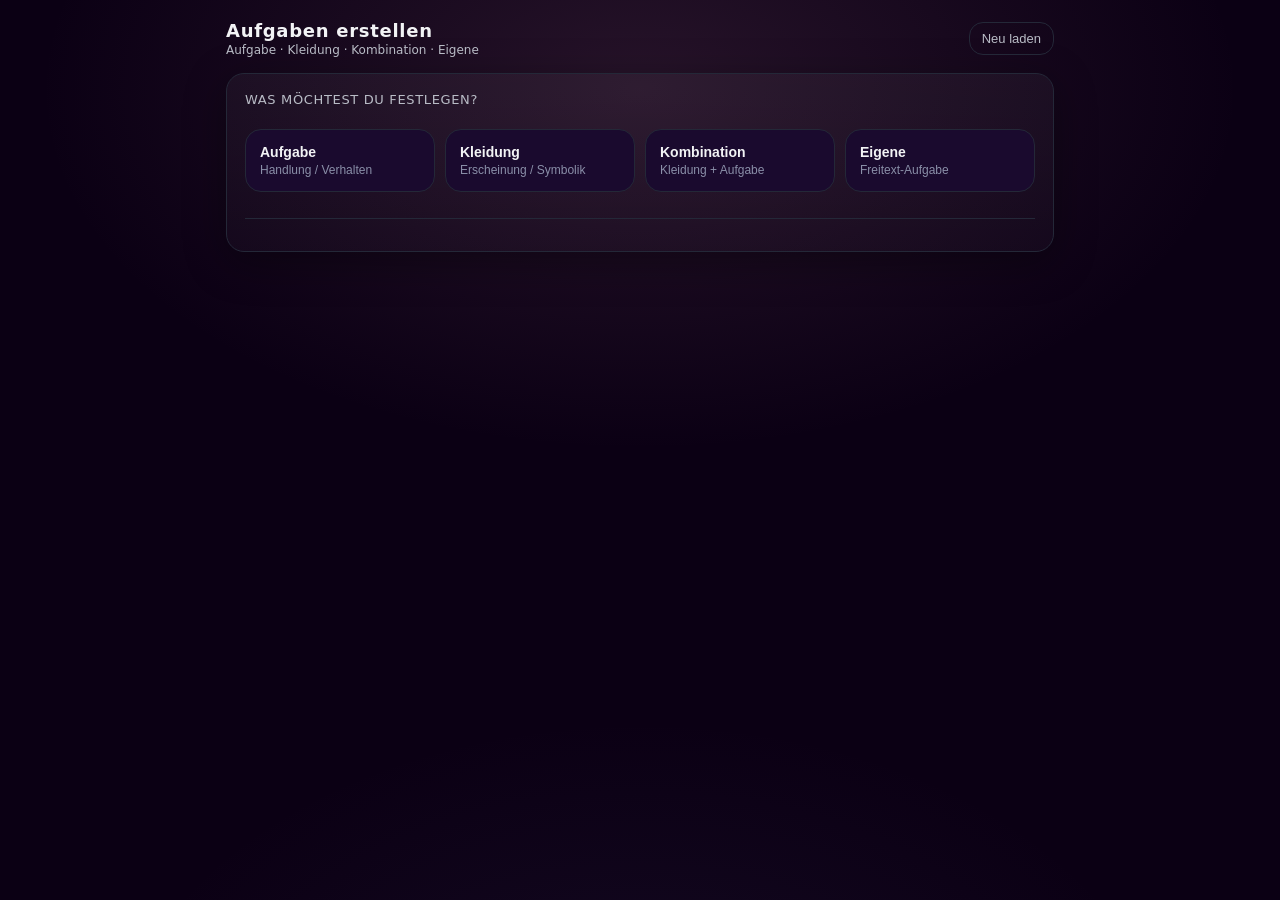
<file: control_panel.html>
<!doctype html>
<html lang="de">
<head>
  <meta charset="utf-8" />
  <meta name="viewport" content="width=device-width, initial-scale=1" />
  <title>Control Panel</title>
  <meta name="theme-color" content="#0b0014" />
  <style>
    :root{
      --bg:#0b0014; --text:#f2f3f5; --muted:#b9bcc6; --line:#242838;
      --accent:#a46b8a; --btn:#12001f; --btn2:#1a0029; --r:18px;
    }
    *{box-sizing:border-box}
    body{
      margin:0;min-height:100vh;
      background:
        radial-gradient(1000px 600px at 50% 10%, rgba(164,107,138,.18), transparent 60%),
        radial-gradient(900px 600px at 50% 120%, rgba(107,100,164,.10), transparent 60%),
        var(--bg);
      color:var(--text);
      font-family:system-ui,-apple-system,Segoe UI,Roboto,Arial,sans-serif;
    }
    .wrap{max-width:860px;margin:0 auto;padding:20px 16px 40px}
    header{display:flex;align-items:center;justify-content:space-between;gap:12px;margin-bottom:16px}
    h1{font-size:18px;margin:0;font-weight:700;letter-spacing:.04em}
    .sub{color:var(--muted);font-size:12px;margin-top:2px}
    .ghost{
      background:transparent;border:1px solid var(--line);color:var(--muted);
      padding:8px 12px;border-radius:14px;cursor:pointer;font-size:13px;
    }
    .ghost:hover{border-color:#443060;color:var(--text)}
    .card{
      background:linear-gradient(180deg,rgba(255,255,255,.04),rgba(255,255,255,.02));
      border:1px solid var(--line);border-radius:var(--r);padding:18px;
      box-shadow:0 10px 40px rgba(0,0,0,.35);
    }
    .title{font-size:13px;color:var(--muted);margin-bottom:10px;letter-spacing:.05em;text-transform:uppercase}
    .sep{height:1px;background:var(--line);margin:14px 0}
    .pillgrid{display:grid;grid-template-columns:repeat(auto-fit,minmax(160px,1fr));gap:10px}
    .pill{
      background:#1a0a2e;border:1px solid var(--line);border-radius:16px;
      padding:14px;cursor:pointer;text-align:left;transition:.12s;
    }
    .pill:hover{transform:translateY(-1px);border-color:#443060;background:#220f3a}
    .pill.active{border-color:rgba(164,107,138,.8);box-shadow:0 0 0 3px rgba(164,107,138,.15);background:#2a1040;}
    .pill .k{font-size:14px;font-weight:700;color:var(--text);}
    .pill .h{font-size:12px;color:#8a8fa8;margin-top:3px;}
    .stack{display:flex;flex-direction:column;gap:12px}
    .row{display:flex;gap:10px;flex-wrap:wrap}
    input[type=text],input[type=datetime-local],textarea{
      width:100%;background:rgba(0,0,0,.3);border:1px solid var(--line);
      color:var(--text);padding:12px;border-radius:14px;outline:none;font-size:14px;
    }
    input[type=text]:focus,input[type=datetime-local]:focus,textarea:focus{
      border-color:rgba(164,107,138,.6);
    }
    textarea{min-height:80px;resize:vertical}
    .btn{
      background:linear-gradient(180deg,rgba(164,107,138,.3),rgba(164,107,138,.12));
      border:1px solid rgba(164,107,138,.6);color:var(--text);
      padding:12px 16px;border-radius:14px;cursor:pointer;font-weight:700;font-size:14px;
      transition:.12s;
    }
    .btn:hover{background:linear-gradient(180deg,rgba(164,107,138,.45),rgba(164,107,138,.2));}
    .btn.secondary{background:var(--btn);border:1px solid var(--line)}
    .btn.secondary:hover{border-color:#443060;background:var(--btn2)}
    .small{font-size:12px;color:var(--muted)}
    .result{
      background:rgba(164,107,138,.06);border:1px solid rgba(164,107,138,.25);
      border-radius:var(--r);padding:16px;
    }
    .result h2{font-size:12px;color:var(--muted);letter-spacing:.12em;margin:0 0 10px;text-transform:uppercase}
    .main{white-space:pre-line;font-size:16px;font-weight:700;margin-bottom:10px}
    .kv{display:grid;grid-template-columns:140px 1fr;gap:8px 12px;font-size:14px;padding-top:10px;border-top:1px dashed rgba(255,255,255,.08)}
    .kl{color:var(--muted)}
    .toast{
      position:fixed;left:50%;transform:translateX(-50%);bottom:18px;
      background:rgba(17,0,30,.95);border:1px solid var(--line);
      padding:10px 14px;border-radius:14px;font-size:13px;display:none;z-index:999;
    }
    .error{
      display:none;border:1px solid rgba(194,93,106,.55);
      background:rgba(194,93,106,.08);padding:10px 12px;border-radius:14px;font-size:13px;
    }
  </style>
</head>
<body>
<div class="wrap">
  <header>
    <div>
      <h1>Aufgaben erstellen</h1>
      <div class="sub">Aufgabe · Kleidung · Kombination · Eigene</div>
    </div>
    <button class="ghost" id="btnReload" type="button">Neu laden</button>
  </header>

  <div class="card stack">

    <div class="stack" id="stepMode">
      <div class="title">Was möchtest du festlegen?</div>
      <div class="pillgrid" id="modeGrid"></div>
    </div>

    <div class="sep"></div>

    <div class="stack" id="stepBereich" style="display:none;">
      <div class="title">Bereich wählen</div>
      <div class="pillgrid" id="bereichGrid"></div>
    </div>

    <div class="sep" id="sep2" style="display:none;"></div>

    <div class="stack" id="stepItem" style="display:none;">
      <div class="title">Auswahl</div>
      <div class="pillgrid" id="itemGrid"></div>
    </div>

    <div class="sep" id="sep3" style="display:none;"></div>

    <div class="stack" id="stepParams" style="display:none;">
      <div class="title">Rahmen festlegen</div>

      <div class="stack">
        <div class="small">Fällig am (optional):</div>
        <input type="datetime-local" id="inpDue" />
        <div class="small">Wenn gesetzt: sichtbar sofort, ausführbar erst ab Zeitpunkt.</div>
      </div>

      <div class="stack">
        <div class="small">Bemerkung (optional):</div>
        <textarea id="inpNote" placeholder="z.B. Stimmung, Schwerpunkt, was wichtig ist …"></textarea>
      </div>

      <div class="stack">
        <div class="small">Eigene Aufgabe (optional – überschreibt Auswahl):</div>
        <input type="text" id="inpCustom" placeholder="Freitext-Aufgabe hier eingeben…" />
      </div>

      <div class="stack" id="dauerBlock">
        <div class="small">Dauer (frei):</div>
        <input type="text" id="inpDauer" placeholder="z.B. 20Min, 2×, heute Abend, 1h" />
      </div>

      <div class="stack" id="orgBlock" style="margin-top:6px;">
        <div class="small">Orgasmus:</div>
        <div class="row">
          <button class="btn secondary" id="orgNo" type="button">Nicht gestattet</button>
          <button class="btn secondary" id="orgYes" type="button">Gestattet</button>
        </div>
        <div id="orgSub" style="display:none;margin-top:8px;">
          <div class="small">Wenn gestattet, dann:</div>
          <div class="row" style="margin-top:6px;">
            <button class="btn secondary" type="button" data-orgsub="Mit Bildnachweis">Mit Bildnachweis</button>
            <button class="btn secondary" type="button" data-orgsub="Ohne wegwischen">Ohne wegwischen</button>
            <button class="btn secondary" type="button" data-orgsub="Mit Aufnahme">Mit Aufnahme</button>
          </div>
        </div>
      </div>

      <div class="stack" id="pushBlock" style="margin-top:6px;">
        <div class="small">Push ans Handy (ntfy):</div>
        <input type="text" id="pushTopic" placeholder="my-secret-task-topic-4711" autocomplete="off" />
        <input type="text" id="pushToken" placeholder="Optional: ntfy Access Token" autocomplete="off" />
        <label class="small"><input type="checkbox" id="pushOnBuild" /> Bei „Aufgabe erstellen" automatisch Push senden</label>
        <button class="btn secondary" id="btnPushTest" type="button">Push testen</button>
      </div>

      <div class="row" style="margin-top:10px;">
        <button class="btn" id="btnBuild" type="button">Aufgabe erstellen</button>
        <button class="btn secondary" id="btnRandom" type="button">Zufallsaufgabe</button>
        <button class="btn secondary" id="btnReset" type="button">Zurücksetzen</button>
      </div>
    </div>

    <div class="stack" id="stepResult" style="display:none;">
      <div class="result">
        <h2>Aufgabe erstellt</h2>
        <div class="main" id="resultMain"></div>
        <div class="kv" id="resultKV"></div>
      </div>
      <div class="row">
        <button class="btn" id="btnCopy" type="button">Kopieren</button>
        <button class="btn secondary" id="btnNew" type="button">Neue Auswahl</button>
      </div>
      <div class="small">Aufgabe wurde automatisch in Firebase gespeichert.</div>
    </div>

    <div id="errBox" class="error"></div>

  </div>
</div>

<div class="toast" id="toast">OK</div>

<script>
const FIREBASE_URL = "https://ds-trainingstool-default-rtdb.europe-west1.firebasedatabase.app";

async function fbGet(path) { const r=await fetch(`${FIREBASE_URL}/${path}.json`); if(!r.ok) return null; return await r.json(); }
async function fbPush(path,value) { const r=await fetch(`${FIREBASE_URL}/${path}.json`,{method:"POST",headers:{"Content-Type":"application/json"},body:JSON.stringify(value)}); if(!r.ok) return null; return (await r.json()).name; }

let DATA=[], mode=null, bereich=null, selection=[], currentType=null, orgasmAllowed=null, orgasmRule="";
const PUSH_KEY="controlPanelPushSettings";
const $=id=>document.getElementById(id);

function setError(msg){const b=$("errBox");if(!msg){b.style.display="none";b.textContent="";return;}b.style.display="block";b.textContent=msg;}
function showToast(msg){const t=$("toast");t.textContent=msg||"OK";t.style.display="block";setTimeout(()=>t.style.display="none",1400);}

function getPushSettings(){return JSON.parse(localStorage.getItem(PUSH_KEY)||"{}");}
function savePushSettings(){localStorage.setItem(PUSH_KEY,JSON.stringify({topic:$("pushTopic").value.trim(),token:$("pushToken").value.trim(),auto:$("pushOnBuild").checked}));}
const FIXED_TOPIC="my-secret-task-topic-4711";
function restorePushSettings(){const s=getPushSettings();$("pushTopic").value=FIXED_TOPIC;if(s.token)$("pushToken").value=s.token;$("pushOnBuild").checked=!!s.auto;}

async function sendNtfyPush(message,title){
  const topic=FIXED_TOPIC||$("pushTopic").value.trim();
  const token=$("pushToken").value.trim();
  const headers={"Content-Type":"text/plain; charset=utf-8","Title":title||"Neue Aufgabe","Priority":"default","Tags":"bell"};
  if(token)headers["Authorization"]=`Bearer ${token}`;
  const res=await fetch(`https://ntfy.sh/${encodeURIComponent(topic)}`,{method:"POST",headers,body:message});
  if(!res.ok){const txt=await res.text();throw new Error(`Push fehlgeschlagen (${res.status}): ${txt.slice(0,120)}`);}
  return true;
}

async function saveAnjaTask(task) {
  const {_fbKey,...clean}=task;
  const fbKey=await fbPush("anja_tasks",clean);
  try{if(window.parent&&window.parent!==window)window.parent.postMessage({type:"GT_NEW_TASK",payload:task},"*");}catch{}
  return fbKey;
}

function fmtDateTime(iso){if(!iso)return"";return new Date(iso).toLocaleString("de-DE");}

async function loadCSV(){
  const res=await fetch("control_panel.csv",{cache:"no-store"});
  if(!res.ok)throw new Error("control_panel.csv nicht gefunden.");
  const text=await res.text();
  const lines=text.split(/\r?\n/).filter(l=>l.trim());
  const header=lines.shift(),sep=header.includes(";")?";":",";
  const cols=header.split(sep).map(s=>s.trim().toLowerCase());
  const idx={typ:cols.indexOf("typ"),bereich:cols.indexOf("bereich"),titel:cols.indexOf("titel"),dauer:cols.indexOf("dauer"),orgasmus:cols.indexOf("orgasmus")};
  if(Object.values(idx).some(v=>v<0))throw new Error("CSV-Header erwartet: typ;bereich;titel;dauer;orgasmus");
  DATA=lines.map(line=>{const p=line.split(sep).map(x=>(x??"").trim());return{typ:p[idx.typ],bereich:p[idx.bereich],titel:p[idx.titel],dauer:(p[idx.dauer]||"").toLowerCase()==="true",orgasmus:(p[idx.orgasmus]||"").toLowerCase()==="true"};}).filter(r=>r.typ&&r.bereich&&r.titel);
}

function renderModes(){
  const g=$("modeGrid");g.innerHTML="";
  [{k:"Aufgabe",h:"Handlung / Verhalten"},{k:"Kleidung",h:"Erscheinung / Symbolik"},{k:"Kombination",h:"Kleidung + Aufgabe"},{k:"Eigene",h:"Freitext-Aufgabe"}].forEach(m=>{
    const b=document.createElement("button");b.className="pill"+(mode===m.k?" active":"");b.type="button";
    b.innerHTML=`<div class="k">${m.k}</div><div class="h">${m.h}</div>`;b.onclick=()=>selectMode(m.k);g.appendChild(b);
  });
}

function resetAll(){
  mode=null;bereich=null;selection=[];currentType=null;orgasmAllowed=null;orgasmRule="";
  $("inpDauer").value="";$("inpDue").value="";$("inpNote").value="";$("inpCustom").value="";
  ["stepBereich","stepItem","stepParams","stepResult","sep2","sep3"].forEach(id=>$(id).style.display="none");
  $("orgSub").style.display="none";
  document.querySelectorAll("[data-orgsub]").forEach(b=>b.classList.remove("active"));
  $("orgNo").classList.remove("active");$("orgYes").classList.remove("active");
  setError(null);renderModes();
}

function selectMode(m){
  mode=m;selection=[];bereich=null;currentType=(mode==="Kombination")?"Kleidung":mode;
  if(mode==="Eigene"){
    // Direkt zum Freitext – alle anderen Schritte ausblenden
    ["stepBereich","stepItem","sep2","sep3"].forEach(id=>$(id).style.display="none");
    $("stepParams").style.display="block";
    $("stepResult").style.display="none";
    $("inpCustom").focus();
    $("dauerBlock").style.display="none";
    $("orgBlock").style.display="none";
    setError(null);renderModes();return;
  }
  $("stepBereich").style.display="block";
  ["stepItem","stepParams","stepResult","sep2","sep3"].forEach(id=>$(id).style.display="none");
  setError(null);renderModes();renderBereiche();
}

function renderBereiche(){
  const g=$("bereichGrid");g.innerHTML="";
  const t=(mode==="Kombination")?currentType:mode;
  const bereiche=[...new Set(DATA.filter(r=>r.typ===t).map(r=>r.bereich))].sort((a,b)=>a.localeCompare(b,"de"));
  bereiche.forEach(bch=>{const b=document.createElement("button");b.className="pill"+(bereich===bch?" active":"");b.type="button";b.innerHTML=`<div class="k">${bch}</div><div class="h">${t}</div>`;b.onclick=()=>{bereich=bch;renderBereiche();renderItems();};g.appendChild(b);});
}

function toggleSelection(it){const i=selection.findIndex(s=>s.typ===it.typ&&s.bereich===it.bereich&&s.titel===it.titel);if(i>=0)selection.splice(i,1);else selection.push(it);renderItems();}
function computeNeeds(){return{dauer:selection.some(s=>s.dauer),org:selection.some(s=>s.orgasmus)};}

function renderParamVisibility(){
  const n=computeNeeds();
  $("dauerBlock").style.display=n.dauer?"block":"none";
  $("orgBlock").style.display=n.org?"block":"none";
  if(!n.org){orgasmAllowed=null;orgasmRule="";$("orgSub").style.display="none";$("orgNo").classList.remove("active");$("orgYes").classList.remove("active");document.querySelectorAll("[data-orgsub]").forEach(b=>b.classList.remove("active"));}
}

function renderItems(){
  $("sep2").style.display="block";$("stepItem").style.display="block";$("stepParams").style.display="block";$("stepResult").style.display="none";$("itemGrid").innerHTML="";
  const t=(mode==="Kombination")?currentType:mode;
  DATA.filter(r=>r.typ===t&&r.bereich===bereich).forEach(it=>{
    const sel=selection.some(s=>s.typ===it.typ&&s.bereich===it.bereich&&s.titel===it.titel);
    const b=document.createElement("button");b.className="pill"+(sel?" active":"");b.type="button";
    b.innerHTML=`<div class="k">${it.titel}</div><div class="h">${it.typ} · ${it.bereich}</div>`;b.onclick=()=>toggleSelection(it);$("itemGrid").appendChild(b);
  });
  $("sep3").style.display="block";renderParamVisibility();
  if(mode==="Kombination")setError(`Kombination: erst ${currentType}. 1–2 wählen, dann „Aufgabe erstellen".`);else setError(null);
}

function createRandomTaskInRubrik(){
  setError(null);if(!mode){setError("Bitte Modus wählen.");return;}if(!bereich){setError("Bitte Bereich wählen.");return;}
  const t=(mode==="Kombination")?currentType:mode;
  const items=DATA.filter(r=>r.typ===t&&r.bereich===bereich);if(!items.length){setError("Keine Einträge in dieser Rubrik.");return;}
  const randomItem=items[Math.floor(Math.random()*items.length)];
  if(mode==="Kombination"){selection=[...selection.filter(s=>s.typ!==currentType),randomItem];}else{selection=[randomItem];}
  renderItems();buildResult();
}

async function buildResult(){
  setError(null);
  if(mode==="Kombination"&&currentType==="Kleidung"){currentType="Aufgabe";bereich=null;renderBereiche();["stepItem","stepParams","sep2","sep3"].forEach(id=>$(id).style.display="none");setError("Jetzt Aufgabe wählen. Kleidung bleibt gespeichert.");return;}
  if(mode==="Kombination"){const hasK=selection.some(s=>s.typ==="Kleidung"),hasA=selection.some(s=>s.typ==="Aufgabe");if(!hasK||!hasA){setError("Kombination braucht mindestens 1 Kleidung und 1 Aufgabe.");return;}}
  if(mode==="Eigene"){const custom=$("inpCustom").value.trim();if(!custom){setError("Bitte eigene Aufgabe eingeben.");$("inpCustom").focus();return;}}
  const custom=$("inpCustom").value.trim();
  if(!custom&&selection.length===0){setError("Bitte Auswahl treffen oder eigene Aufgabe eingeben.");return;}
  const n=computeNeeds(),dauerVal=n.dauer?$("inpDauer").value.trim():"";
  if(n.org&&orgasmAllowed===null){setError("Bitte Orgasmus-Regel wählen.");return;}
  if(n.org&&orgasmAllowed===true&&!orgasmRule){setError("Bitte Regel wählen.");return;}
  const dueLocal=$("inpDue").value,dueAt=dueLocal?new Date(dueLocal).toISOString():"",note=$("inpNote").value.trim();
  let lines=custom?[custom]:selection.slice().sort((a,b)=>{const o=x=>x.typ==="Kleidung"?0:1;return o(a)-o(b)||a.bereich.localeCompare(b.bereich,"de")||a.titel.localeCompare(b.titel,"de");}).map(s=>s.titel);
  $("resultMain").textContent=lines.join("\n");
  const kv=[];if(dueAt)kv.push(["Fällig am",fmtDateTime(dueAt)]);if(note)kv.push(["Bemerkung",note]);if(n.dauer&&dauerVal)kv.push(["Dauer",dauerVal]);if(n.org){kv.push(["Orgasmus",orgasmAllowed?"Gestattet":"Nicht gestattet"]);if(orgasmAllowed)kv.push(["Regel",orgasmRule]);}
  const kvEl=$("resultKV");kvEl.innerHTML="";
  for(const[k,v]of kv){const k1=document.createElement("div");k1.className="kl";k1.textContent=k+":";const v1=document.createElement("div");v1.textContent=v;kvEl.appendChild(k1);kvEl.appendChild(v1);}
  $("stepResult").style.display="block";
  const taskObj={id:`anja-${Date.now()}-${Math.floor(Math.random()*10000)}`,title:lines.join(" / "),note,dueAt,status:"offen",createdAt:new Date().toISOString()};
  await saveAnjaTask(taskObj);
  // Push immer senden - Topic ist fest im Code
  try{const out=["Neue Aufgabe","",...lines];if(kv.length){out.push("");kv.forEach(([k,v])=>out.push(k+": "+v));}await sendNtfyPush(out.join("\n"),"Neue Aufgabe");showToast("Aufgabe erstellt & Push gesendet.");}catch(e){console.warn(e);showToast("Aufgabe erstellt (Push fehlgeschlagen).");}
}

function wire(){
  $("btnReload").onclick=async()=>{try{await loadCSV();resetAll();showToast("Daten geladen.");try{if(window.parent&&window.parent!==window)window.parent.postMessage({type:"GT_REFRESH"},"*");}catch{}}catch(e){setError(String(e.message||e));}};
  $("btnReset").onclick=()=>resetAll();
  $("btnNew").onclick=()=>{selection=[];bereich=null;$("inpDauer").value="";$("inpDue").value="";$("inpNote").value="";$("inpCustom").value="";orgasmAllowed=null;orgasmRule="";$("orgSub").style.display="none";$("orgNo").classList.remove("active");$("orgYes").classList.remove("active");document.querySelectorAll("[data-orgsub]").forEach(b=>b.classList.remove("active"));$("stepResult").style.display="none";if(mode==="Kombination"){currentType="Kleidung";renderBereiche();["stepItem","stepParams","sep2","sep3"].forEach(id=>$(id).style.display="none");}else{renderBereiche();["stepItem","stepParams","sep2","sep3"].forEach(id=>$(id).style.display="none");}setError(null);};
  $("btnBuild").onclick=buildResult;
  $("btnRandom").onclick=createRandomTaskInRubrik;
  $("btnPushTest").onclick=async()=>{setError(null);try{await sendNtfyPush("Testnachricht vom Control Panel","Push-Test");showToast("Push-Test gesendet.");}catch(e){setError(String(e.message||e));}};
  $("pushTopic").onchange=savePushSettings;$("pushToken").onchange=savePushSettings;$("pushOnBuild").onchange=savePushSettings;
  $("btnCopy").onclick=async()=>{const main=$("resultMain").textContent.trim(),kids=[...$("resultKV").children],out=["AUFGABE","",""+main];if(kids.length){out.push("");for(let i=0;i<kids.length;i+=2)out.push(`${kids[i].textContent.replace(":","").trim()}: ${kids[i+1].textContent.trim()}`);}const txt=out.join("\n");try{await navigator.clipboard.writeText(txt);showToast("Kopiert.");}catch{const ta=document.createElement("textarea");ta.value=txt;document.body.appendChild(ta);ta.select();document.execCommand("copy");ta.remove();showToast("Kopiert.");}};
  $("orgNo").onclick=()=>{orgasmAllowed=false;orgasmRule="";$("orgNo").classList.add("active");$("orgYes").classList.remove("active");$("orgSub").style.display="none";document.querySelectorAll("[data-orgsub]").forEach(b=>b.classList.remove("active"));};
  $("orgYes").onclick=()=>{orgasmAllowed=true;$("orgYes").classList.add("active");$("orgNo").classList.remove("active");$("orgSub").style.display="block";};
  document.querySelectorAll("[data-orgsub]").forEach(b=>b.onclick=()=>{if(orgasmAllowed!==true)return;document.querySelectorAll("[data-orgsub]").forEach(x=>x.classList.remove("active"));b.classList.add("active");orgasmRule=b.getAttribute("data-orgsub");});
}

(async()=>{
  wire();restorePushSettings();
  try{await loadCSV();resetAll();}catch(e){resetAll();setError(String(e.message||e));}
})();
</script>
</body>
</html>
</file>
<file: styles.css>
:root{
  --bg:#0b0014;
  --panel:#11111a;
  --panel2:#141420;
  --line:#242838;
  --text:#f4f4f8;
  --muted:#a2a2b8;

  --pink:#ff2fb7;
  --violet:#b300ff;
  --cyan:#00f0ff;

  --r:18px;
}

*{box-sizing:border-box}
html,body{height:100%}
body{
  margin:0;
  font-family:system-ui,-apple-system,Segoe UI,Roboto,Arial,sans-serif;
  color:var(--text);
  background:var(--bg);
}

.bg{
  position:fixed; inset:0; z-index:-1;
  background:
    radial-gradient(circle at 20% 10%, rgba(255,47,183,.18), transparent 40%),
    radial-gradient(circle at 80% 90%, rgba(0,240,255,.13), transparent 45%),
    radial-gradient(circle at 50% 30%, rgba(179,0,255,.10), transparent 55%),
    var(--bg);
}

.topbar{
  position:sticky; top:0; z-index:5;
  display:flex; align-items:center; justify-content:space-between;
  padding:14px 14px;
  background:linear-gradient(180deg, rgba(17,17,26,.92), rgba(11,0,20,.70));
  border-bottom:1px solid rgba(36,40,56,.9);
  backdrop-filter: blur(10px);
}

.brand{display:flex; align-items:center; gap:10px}
.brand-icon{
  width:38px; height:38px; border-radius:14px;
  display:grid; place-items:center;
  background:linear-gradient(135deg, rgba(255,47,183,.20), rgba(179,0,255,.16));
  border:1px solid rgba(255,47,183,.25);
  box-shadow:0 0 18px rgba(255,47,183,.20);
  font-size:18px;
}
.brand-title{font-weight:700; letter-spacing:.3px}
.brand-sub{font-size:12px; color:var(--muted); margin-top:2px}

.top-actions{display:flex; align-items:center; gap:8px}

.wrap{
  max-width:860px;
  margin:14px auto 86px;
  padding:0 14px 24px;
}

.card{
  background:linear-gradient(180deg, rgba(255,255,255,.05), rgba(255,255,255,.03));
  border:1px solid rgba(36,40,56,.9);
  border-radius:var(--r);
  padding:14px;
  box-shadow:0 14px 45px rgba(0,0,0,.28);
}

.grid2{display:grid; grid-template-columns:1fr 1fr; gap:12px}
@media (max-width:700px){ .grid2{grid-template-columns:1fr} }

.section-title{
  display:flex; align-items:center; justify-content:space-between;
  gap:10px;
  margin:2px 0 10px;
}
.section-title h2{
  margin:0;
  font-size:14px;
  letter-spacing:.14em;
  text-transform:uppercase;
  color:var(--muted);
}
.section-title .right{display:flex; gap:8px; align-items:center}

.chips{display:flex; gap:8px; flex-wrap:wrap}
.chip{
  padding:8px 10px;
  border-radius:14px;
  border:1px solid rgba(36,40,56,.9);
  background:rgba(17,17,26,.7);
  color:var(--muted);
  cursor:pointer;
  font-size:13px;
}
.chip.active{
  color:var(--text);
  border-color: rgba(255,47,183,.45);
  box-shadow:0 0 0 3px rgba(255,47,183,.12);
}

.list{display:flex; flex-direction:column; gap:10px}
.item{
  display:flex; gap:12px; align-items:flex-start;
  padding:12px;
  border-radius:16px;
  background:rgba(20,20,32,.75);
  border:1px solid rgba(36,40,56,.9);
}
.badge{
  width:34px; height:34px;
  border-radius:14px;
  display:grid; place-items:center;
  border:1px solid rgba(36,40,56,.9);
  background:rgba(17,17,26,.7);
  flex:0 0 auto;
}
.badge.goal{border-color:rgba(179,0,255,.55); box-shadow:0 0 16px rgba(179,0,255,.22)}
.badge.task{border-color:rgba(255,47,183,.55); box-shadow:0 0 16px rgba(255,47,183,.22)}
.item-main{flex:1}
.item-title{font-weight:700}
.item-sub{margin-top:3px; color:var(--muted); font-size:13px; white-space:pre-line}
.item-meta{margin-top:6px; display:flex; gap:8px; flex-wrap:wrap}
.tag{
  font-size:12px;
  padding:3px 8px;
  border-radius:999px;
  border:1px solid rgba(36,40,56,.9);
  color:var(--muted);
}
.time{
  color:var(--muted);
  font-size:12px;
  margin-left:auto;
}

.btn{
  padding:11px 12px;
  border-radius:14px;
  border:1px solid rgba(255,47,183,.55);
  background:linear-gradient(180deg, rgba(255,47,183,.22), rgba(179,0,255,.12));
  color:var(--text);
  cursor:pointer;
  font-weight:700;
}
.btn:hover{filter:brightness(1.05)}
.btn.secondary{
  border:1px solid rgba(36,40,56,.9);
  background:rgba(17,17,26,.8);
  color:var(--text);
}
.btn.danger{
  border:1px solid rgba(255,47,183,.45);
  background:rgba(255,47,183,.08);
}

.select, .input, .textarea{
  width:100%;
  padding:11px 12px;
  border-radius:14px;
  border:1px solid rgba(36,40,56,.9);
  background:rgba(15,16,24,.85);
  color:var(--text);
  outline:none;
}
.textarea{min-height:92px; resize:vertical}
.row{display:flex; gap:10px; flex-wrap:wrap}
.row > *{flex:1}

.small{font-size:12px; color:var(--muted); line-height:1.45}
.hr{height:1px;background:rgba(36,40,56,.9);margin:14px 0}

.bottomnav{
  position:fixed; left:0; right:0; bottom:0; z-index:6;
  display:flex; justify-content:flex-start; gap:4px;
  padding:10px 10px;
  background:linear-gradient(0deg, rgba(17,17,26,.95), rgba(11,0,20,.78));
  border-top:1px solid rgba(36,40,56,.9);
  backdrop-filter: blur(10px);
  /* Horizontal scrollbar */
  overflow-x: auto;
  overflow-y: hidden;
  flex-wrap: nowrap;
  -webkit-overflow-scrolling: touch;
  scrollbar-width: none;
}
.bottomnav::-webkit-scrollbar { display: none; }

.navbtn{
  flex: 0 0 auto;
  border:none;
  background:transparent;
  color:var(--muted);
  padding:10px 12px;
  border-radius:14px;
  cursor:pointer;
  font-weight:700;
  font-size:13px;
  white-space:nowrap;
}
.navbtn.active{
  color:var(--text);
  background:rgba(255,47,183,.10);
  box-shadow:0 0 0 3px rgba(255,47,183,.10) inset;
}

.toast{
  position:fixed; left:50%; transform:translateX(-50%);
  bottom:78px;
  background:rgba(17,17,26,.92);
  border:1px solid rgba(36,40,56,.9);
  color:var(--text);
  padding:10px 12px;
  border-radius:14px;
  display:none;
  box-shadow:0 12px 35px rgba(0,0,0,.30);
  font-size:13px;
}

.modal-backdrop{
  position:fixed;
  inset:0;
  background:rgba(5,0,10,0.75);
  backdrop-filter:blur(8px);
  display:flex;
  align-items:center;
  justify-content:center;
  z-index:1000;
}

.modal{
  width:min(520px, 92vw);
  max-height:90vh;
  overflow-y:auto;
  background:linear-gradient(180deg, rgba(25,0,40,0.98), rgba(15,0,30,0.98));
  border:1px solid rgba(255,255,255,0.08);
  border-radius:18px;
  padding:22px;
  box-shadow:0 20px 60px rgba(0,0,0,0.6), 0 0 30px rgba(255,0,120,0.15);
  animation:modalIn 0.2s ease-out;
}

@keyframes modalIn{
  from{ transform:translateY(8px) scale(0.98); opacity:0; }
  to{ transform:translateY(0) scale(1); opacity:1; }
}
.modal-header{display:flex; gap:10px; align-items:center; justify-content:space-between}
.modal-title{font-weight:800}
.modal-close{border:none; background:transparent; color:var(--muted); cursor:pointer; font-size:18px}
.modal-close:hover{color:var(--text)}

.kpi{display:flex; gap:10px; flex-wrap:wrap}
.kpi .box{
  flex:1; min-width:160px;
  padding:12px;
  border-radius:16px;
  border:1px solid rgba(36,40,56,.9);
  background:rgba(20,20,32,.7);
}
.kpi .k{color:var(--muted); font-size:12px}
.kpi .v{font-weight:800; font-size:18px; margin-top:4px}
</file>
